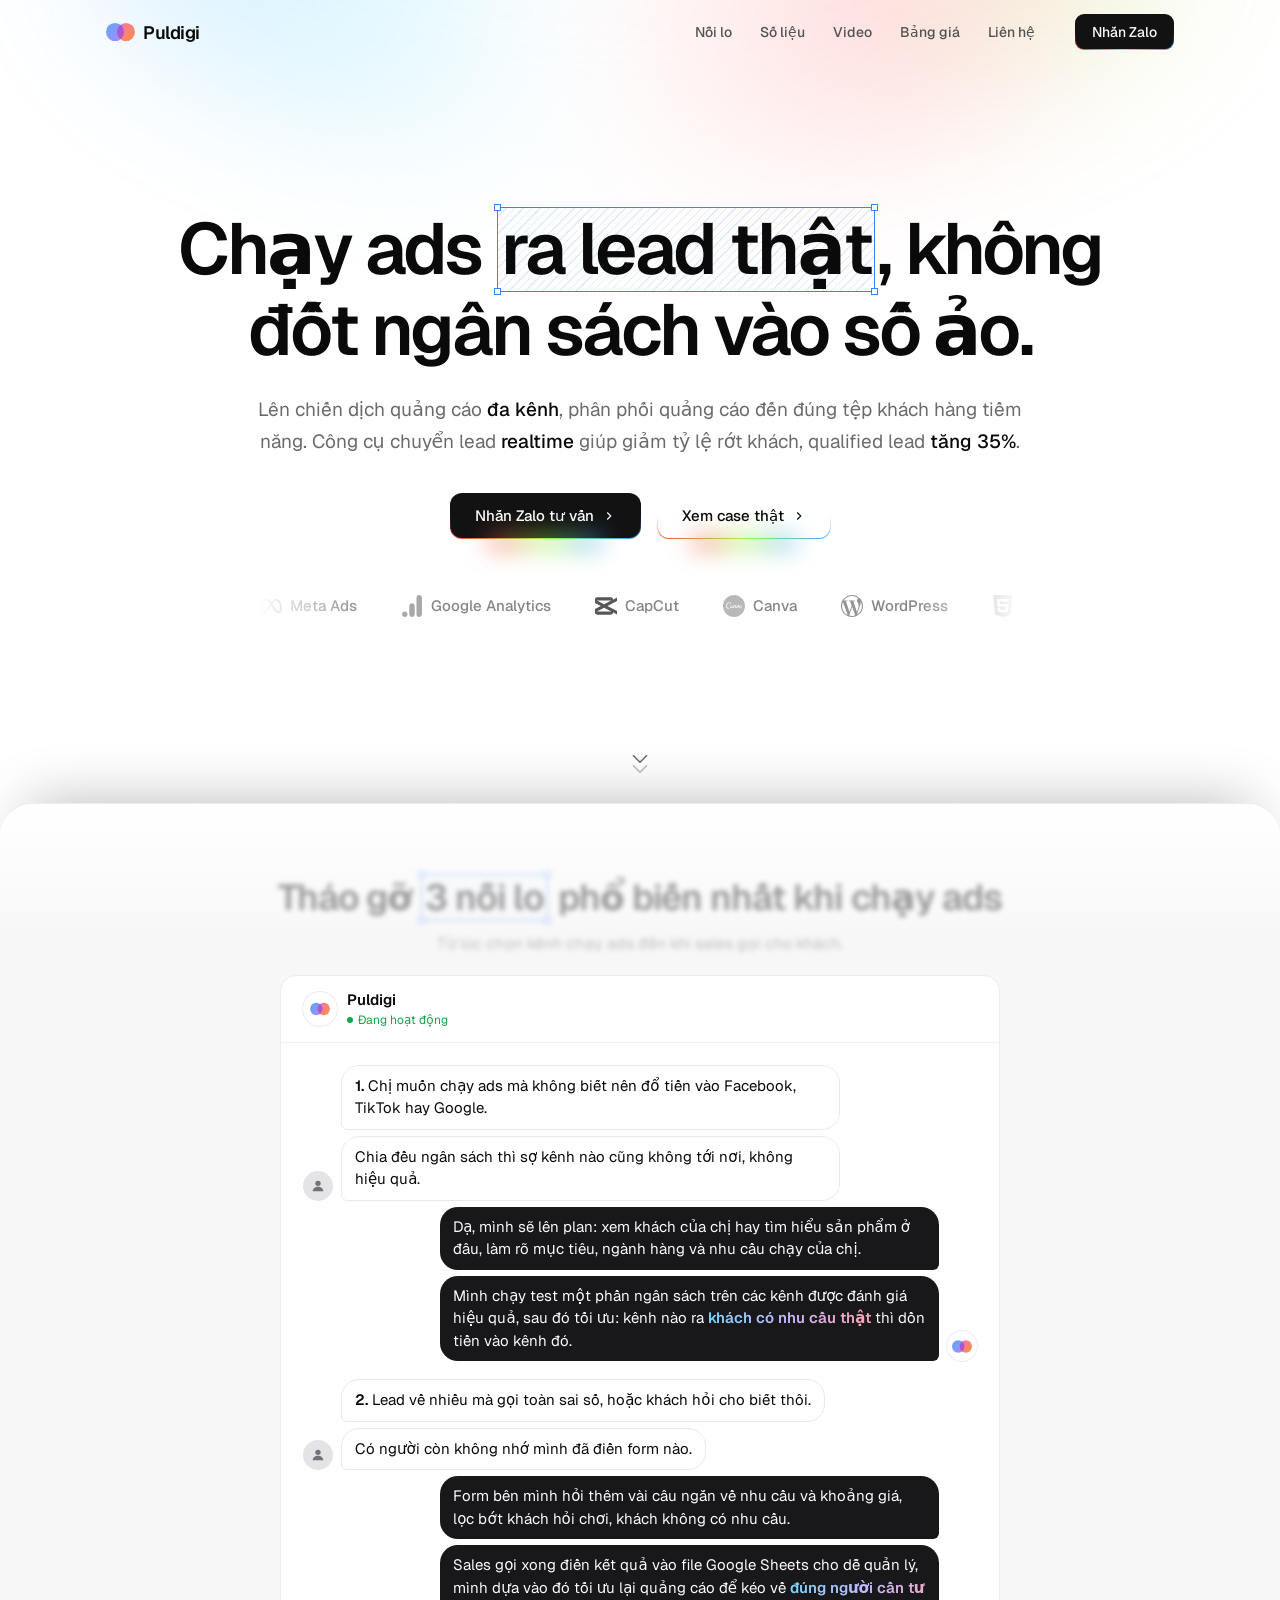
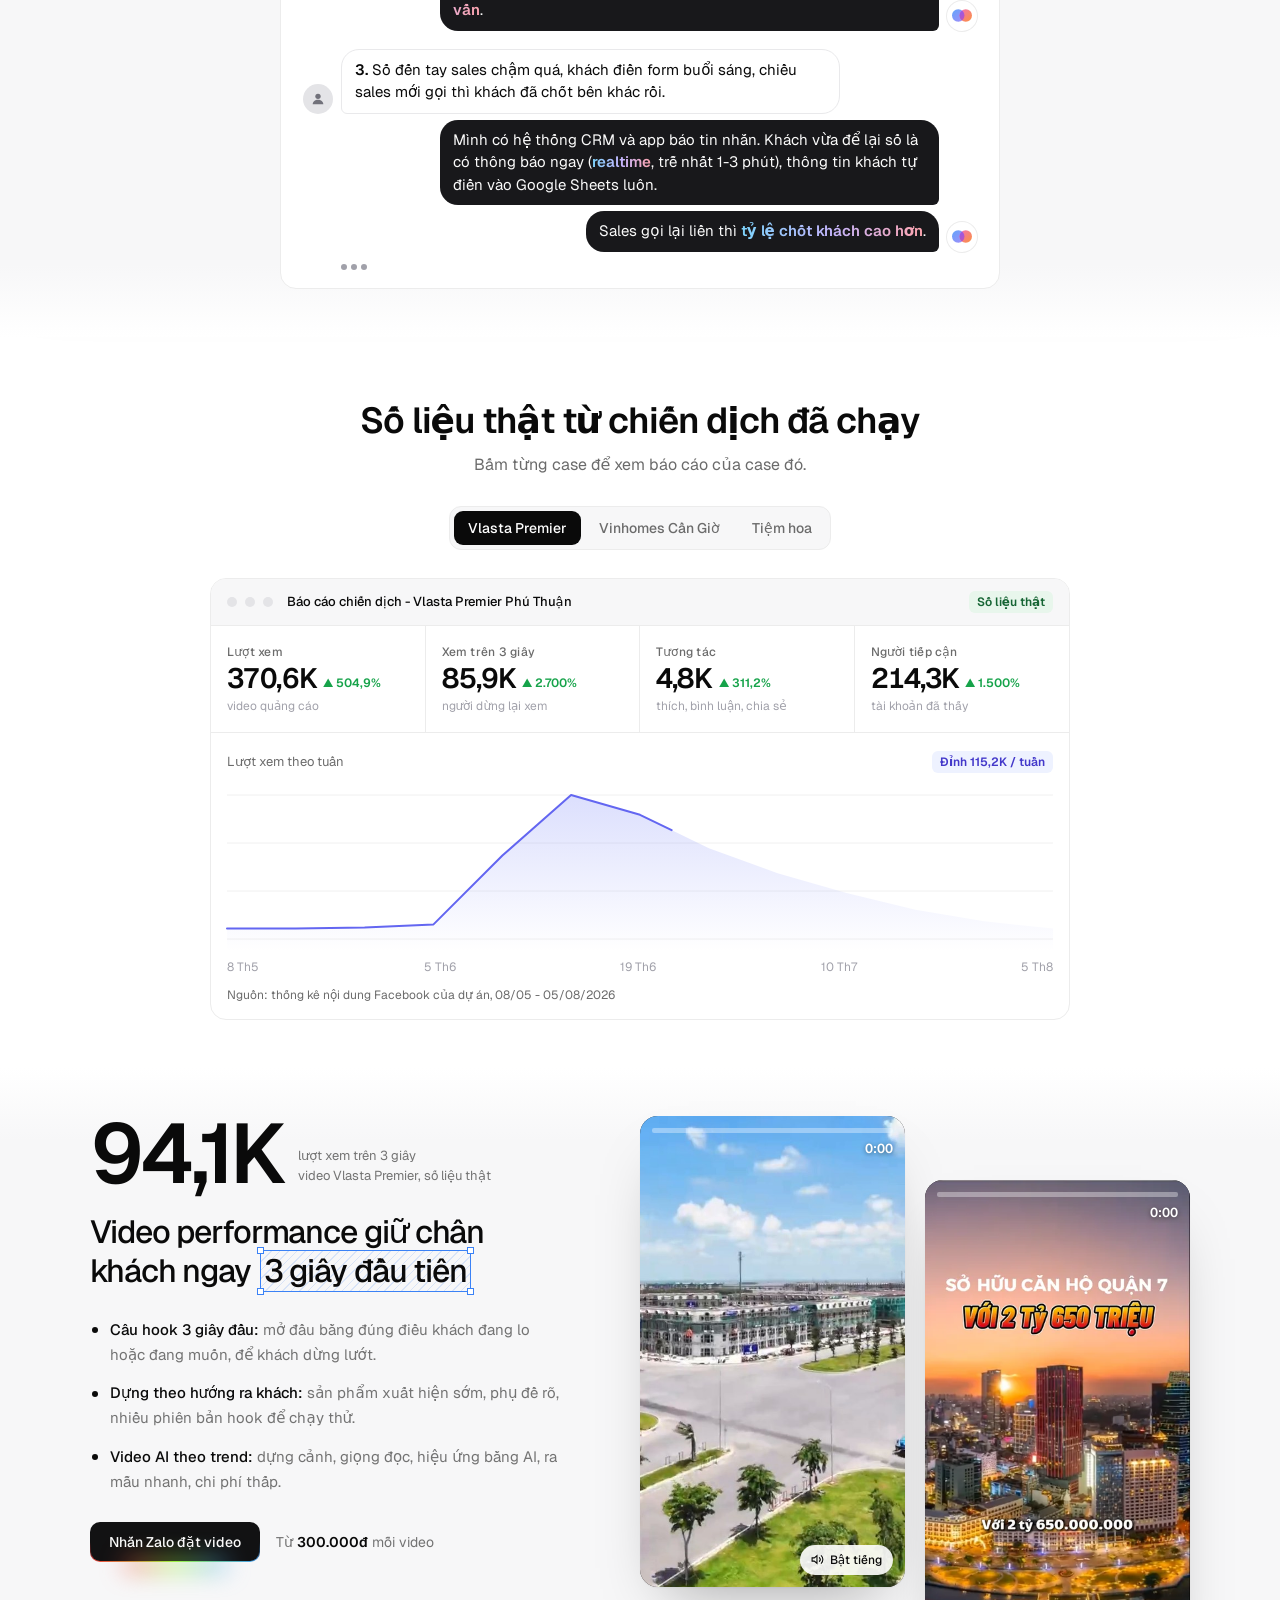
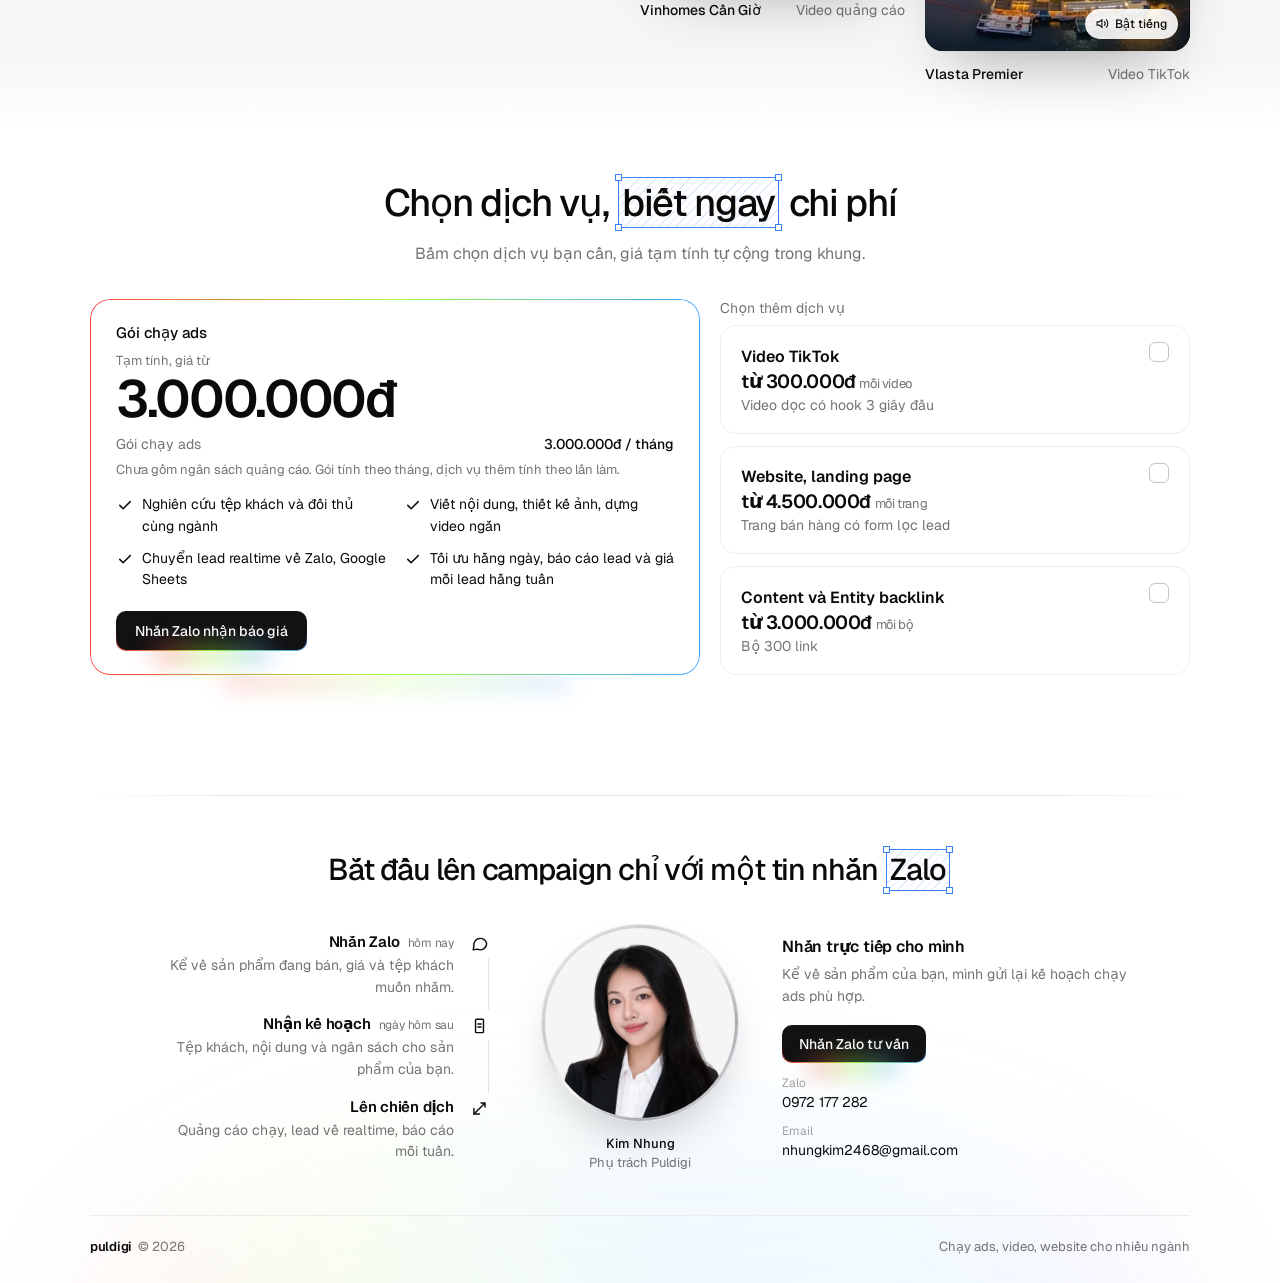
<file: index.html>
<!doctype html>
<html lang="vi">
<head>
<meta charset="utf-8">
<meta name="viewport" content="width=device-width, initial-scale=1">
<title>Puldigi - Chạy ads ra lead thật, không đốt ngân sách vào số ảo</title>
<meta name="description" content="Puldigi lên chiến dịch quảng cáo đa kênh, phân phối quảng cáo đến đúng tệp khách hàng tiềm năng, chuyển lead realtime. Video performance, báo cáo rõ ràng, gói chạy ads từ 3 triệu mỗi tháng.">
<meta property="og:type" content="website">
<meta property="og:title" content="Puldigi - Chạy ads ra lead thật, không đốt ngân sách vào số ảo">
<meta property="og:description" content="Chiến dịch quảng cáo đa kênh, chuyển lead realtime, video giữ chân khách ngay 3 giây đầu tiên.">
<meta property="og:image" content="https://puldigi.com/assets/og-image.jpg">
<meta property="og:url" content="https://puldigi.com">
<meta name="twitter:card" content="summary_large_image">
<link rel="icon" href="assets/favicon.ico?v=2" sizes="any">
<link rel="icon" type="image/png" sizes="32x32" href="assets/favicon-32.png?v=2">
<link rel="icon" type="image/svg+xml" href="assets/logo-icon-v2.svg?v=2">
<link rel="apple-touch-icon" href="assets/apple-touch-icon.png?v=2">
<link rel="preconnect" href="https://fonts.googleapis.com">
<link rel="preconnect" href="https://fonts.gstatic.com" crossorigin>
<link href="https://fonts.googleapis.com/css2?family=Geist:wght@300;400;500;600&display=swap" rel="stylesheet">
<style>
*{box-sizing:border-box;margin:0;padding:0}
html{scroll-behavior:smooth}
body{font-family:Geist,system-ui,sans-serif;background:#fff;color:#0a0a0a;-webkit-font-smoothing:antialiased}

/* ===== s-mo-dau ===== */
#s-mo-dau{
    --bg:#fff; --ink:#0a0a0a; --muted:#6b6b6b; --line:#e8e8e8;
    --c1:hsl(0 100% 63%); --c2:hsl(270 100% 63%); --c3:hsl(210 100% 63%); --c4:hsl(195 100% 63%); --c5:hsl(90 100% 63%);
  }
#s-mo-dau{font-family:Geist,system-ui,sans-serif;background:var(--bg);color:var(--ink);-webkit-font-smoothing:antialiased}
#s-mo-dau .hero{position:relative;overflow:hidden;padding:120px 16px 96px;text-align:center}
#s-mo-dau .aura{position:absolute;left:50%;top:-260px;width:1100px;max-width:120vw;height:420px;transform:translateX(-50%);
    border-radius:50%;filter:blur(70px);opacity:.18;pointer-events:none;
    background:linear-gradient(90deg,var(--c3),var(--c4),#fff 45%,var(--c1),var(--c5))}
#s-mo-dau .badge{position:relative;display:inline-flex;align-items:center;gap:10px;height:32px;padding:0 12px;border:1px solid var(--line);
    border-radius:999px;font-size:13px;font-weight:500;color:var(--ink);background:#fff;text-decoration:none}
#s-mo-dau .badge .dot{width:6px;height:6px;border-radius:50%;background:#22c55e;box-shadow:0 0 0 3px #22c55e22}
#s-mo-dau .badge .sep{width:1px;height:14px;background:var(--line)}
#s-mo-dau h1{position:relative;max-width:820px;margin:28px auto 0;font-size:clamp(34px,5vw,52px);font-weight:600;line-height:1.2;letter-spacing:-.035em}
#s-mo-dau .lead{position:relative;max-width:640px;margin:20px auto 0;font-size:17px;line-height:1.65;color:var(--muted)}
#s-mo-dau .lead b{color:var(--ink);font-weight:500}
#s-mo-dau .ctas{position:relative;display:flex;gap:14px;justify-content:center;flex-wrap:wrap;margin-top:32px}
#s-mo-dau .btn{position:relative;display:inline-flex;align-items:center;justify-content:center;gap:8px;height:40px;padding:0 20px;
    border-radius:10px;font:500 14px/1 Geist,sans-serif;text-decoration:none;cursor:pointer;border:1px solid transparent;
    background-size:200%;isolation:isolate}
#s-mo-dau .btn::before{content:"";position:absolute;bottom:-20%;left:50%;z-index:-1;width:60%;height:20%;transform:translateX(-50%);
    background:linear-gradient(90deg,var(--c1),var(--c5),var(--c3),var(--c4),var(--c2));background-size:200%;filter:blur(12px)}
#s-mo-dau .btn-dark{color:#fafafa;
    background-image:linear-gradient(#121213,#121213),linear-gradient(#121213 50%,rgba(18,18,19,.6) 80%,rgba(18,18,19,0)),
      linear-gradient(90deg,var(--c1),var(--c5),var(--c3),var(--c4),var(--c2));
    background-origin:border-box;background-clip:padding-box,border-box,border-box}
#s-mo-dau .btn-light{color:var(--ink);
    background-image:linear-gradient(#fff,#fff),linear-gradient(#fff 50%,rgba(255,255,255,.6) 80%,rgba(255,255,255,0)),
      linear-gradient(90deg,var(--c1),var(--c5),var(--c3),var(--c4),var(--c2));
    background-origin:border-box;background-clip:padding-box,border-box,border-box}
#s-mo-dau .btn svg{width:14px;height:14px}
#s-mo-dau .btn,#s-mo-dau .btn::before{animation:rainbow 2s linear infinite}
@keyframes rainbow{0%{background-position:0}100%{background-position:200%}}
#s-mo-dau .proof{position:relative;margin-top:36px;font-size:13px;color:var(--muted)}
#s-mo-dau .proof span{display:inline-block;margin:6px 8px 0;padding:4px 10px;border:1px dashed #c9c9c9;border-radius:8px;color:#9a9a9a}
#s-mo-dau .sel{position:relative;display:inline-block;padding:0 4px;margin:0 2px}
#s-mo-dau .sel::before{content:"";position:absolute;inset:-2px 0;border:1px solid #3b82f6;
    background:repeating-linear-gradient(-45deg,rgba(59,130,246,.16) 0 1px,transparent 1px 6px);
    transform-origin:left;transform:scaleX(0);transition:transform .7s cubic-bezier(.2,.7,.2,1)}
#s-mo-dau .sel>i{position:absolute;width:7px;height:7px;background:#fff;border:1px solid #3b82f6;opacity:0;transition:opacity .3s .6s}
#s-mo-dau .sel>i:nth-of-type(1){left:-3px;top:-5px}
#s-mo-dau .sel>i:nth-of-type(2){right:-3px;top:-5px}
#s-mo-dau .sel>i:nth-of-type(3){left:-3px;bottom:-5px}
#s-mo-dau .sel>i:nth-of-type(4){right:-3px;bottom:-5px}
#s-mo-dau .sel.on::before{transform:scaleX(1)}
#s-mo-dau .sel.on>i{opacity:1}
#s-mo-dau .sel>span{position:relative}

/* ===== s-noi-lo ===== */
#s-noi-lo{--ink:#0a0a0a;--muted:#6b6b6b;--line:#ececec;--soft:#f7f7f8;--ok:#16a34a;--bad:#e5484d;
    --rb:linear-gradient(90deg,hsl(0 100% 63%),hsl(90 100% 63%),hsl(210 100% 63%),hsl(195 100% 63%),hsl(270 100% 63%))}
#s-noi-lo{font-family:Geist,system-ui,sans-serif;background:#fff;color:var(--ink);-webkit-font-smoothing:antialiased}
#s-noi-lo .tag{display:inline-block;margin:0 auto;padding:4px 10px;border-radius:999px;background:#0a0a0a;color:#fff;font-size:12px;font-weight:500}
#s-noi-lo section{padding:88px 16px;border-top:1px solid var(--line)}
#s-noi-lo .wrap{max-width:1100px;margin:0 auto}
#s-noi-lo .head{text-align:center;max-width:680px;margin:0 auto 44px}
#s-noi-lo h2{margin-top:14px;font-size:clamp(26px,3.4vw,36px);font-weight:600;line-height:1.2;letter-spacing:-.03em}
#s-noi-lo .sub{margin-top:12px;color:var(--muted);font-size:16px;line-height:1.6}
#s-noi-lo .ph{display:inline-block;padding:0 6px;border:1px dashed #c9c9c9;border-radius:6px;color:#9a9a9a}
#s-noi-lo .chat{max-width:720px;margin:0 auto;padding:28px;border:1px solid var(--line);border-radius:16px;background:var(--soft)}
#s-noi-lo .chat-top{display:flex;align-items:center;gap:10px;padding-bottom:16px;margin-bottom:20px;border-bottom:1px solid var(--line);font-size:14px;font-weight:500}
#s-noi-lo .chat-top i{width:8px;height:8px;border-radius:50%;background:var(--ok)}
#s-noi-lo .chat-top span{color:var(--muted);font-weight:400}
#s-noi-lo .msg{display:flex;gap:10px;margin-bottom:14px;opacity:0;transform:translateY(10px);transition:.5s}
#s-noi-lo .msg.in{opacity:1;transform:none}
#s-noi-lo .msg .av{flex:none;width:30px;height:30px;border-radius:50%;display:grid;place-items:center;font-size:12px;font-weight:600}
#s-noi-lo .msg .b{max-width:76%;padding:11px 14px;border-radius:14px;font-size:15px;line-height:1.55}
#s-noi-lo .msg.kh .av{background:#e4e4e7;color:#52525b}
#s-noi-lo .msg.kh .b{background:#fff;border:1px solid var(--line);border-top-left-radius:4px}
#s-noi-lo .msg.kh .b b{display:block;margin-bottom:2px;font-weight:600}
#s-noi-lo .msg.pd{flex-direction:row-reverse}
#s-noi-lo .msg.pd .av{background:#0a0a0a;color:#fff}
#s-noi-lo .msg.pd .b{background:#0a0a0a;color:#fafafa;border-top-right-radius:4px}
#s-noi-lo .msg.pd .b b{font-weight:600;background:linear-gradient(90deg,#7dd3fc,#c4b5fd,#fda4af);-webkit-background-clip:text;background-clip:text;color:transparent}
#s-noi-lo .typing{display:flex;gap:4px;padding:6px 0 0 40px}
#s-noi-lo .typing i{width:6px;height:6px;border-radius:50%;background:#a1a1aa;animation:dot 1.2s infinite}
#s-noi-lo .typing i:nth-child(2){animation-delay:.15s}
#s-noi-lo .typing i:nth-child(3){animation-delay:.3s}
@keyframes dot{0%,60%,100%{opacity:.3}30%{opacity:1}}
#s-noi-lo .switch{position:relative;display:flex;width:max-content;margin:0 auto 28px;padding:4px;border:1px solid var(--line);border-radius:12px;background:var(--soft)}
#s-noi-lo .switch button{position:relative;z-index:1;height:36px;padding:0 16px;border:0;background:none;font:500 14px Geist,sans-serif;color:var(--muted);cursor:pointer;border-radius:9px;transition:color .3s}
#s-noi-lo .switch button.on{color:#fff}
#s-noi-lo .switch .pill{position:absolute;top:4px;bottom:4px;left:4px;border-radius:9px;background:#0a0a0a;transition:.35s cubic-bezier(.4,0,.2,1)}
#s-noi-lo .rows{max-width:820px;margin:0 auto;border:1px solid var(--line);border-radius:16px;overflow:hidden}
#s-noi-lo .row{display:grid;grid-template-columns:44px 1fr;gap:14px;align-items:start;padding:20px 24px;border-bottom:1px solid var(--line)}
#s-noi-lo .row:last-child{border-bottom:0}
#s-noi-lo .ic{width:32px;height:32px;border-radius:9px;display:grid;place-items:center;transition:.35s}
#s-noi-lo .ic svg{width:16px;height:16px}
#s-noi-lo .row h3{font-size:18px;font-weight:600;letter-spacing:-.01em;line-height:1.35}
#s-noi-lo .row p{margin-top:4px;color:var(--muted);font-size:15px;line-height:1.55}
#s-noi-lo .fade{transition:opacity .25s}
#s-noi-lo .rows.before .ic{background:#fdecec;color:var(--bad)}
#s-noi-lo .rows.after .ic{background:#e8f6ec;color:var(--ok)}
#s-noi-lo .split{display:grid;grid-template-columns:1fr 1.25fr;gap:56px;align-items:start}
#s-noi-lo .split .head{text-align:left;margin:0;position:sticky;top:40px}
#s-noi-lo .closer{margin-top:22px;padding:16px 18px;border-radius:12px;background:var(--soft);font-size:15px;line-height:1.6}
#s-noi-lo .acc{border-top:1px solid var(--line)}
#s-noi-lo .item{position:relative;border-bottom:1px solid var(--line);cursor:pointer}
#s-noi-lo .item::after{content:"";position:absolute;left:0;bottom:-1px;height:1px;width:0;background:var(--rb);transition:width .5s}
#s-noi-lo .item.open::after{width:100%}
#s-noi-lo .q{display:grid;grid-template-columns:48px 1fr 20px;gap:12px;align-items:center;padding:22px 0}
#s-noi-lo .num{font-size:14px;color:#a1a1aa;font-variant-numeric:tabular-nums}
#s-noi-lo .q h3{font-size:19px;font-weight:600;letter-spacing:-.01em;line-height:1.35}
#s-noi-lo .plus{width:20px;height:20px;transition:transform .3s;color:#a1a1aa}
#s-noi-lo .item.open .plus{transform:rotate(45deg);color:var(--ink)}
#s-noi-lo .a{display:grid;grid-template-rows:0fr;transition:grid-template-rows .35s}
#s-noi-lo .item.open .a{grid-template-rows:1fr}
#s-noi-lo .a>div{overflow:hidden;padding-left:60px}
#s-noi-lo .a p{color:var(--muted);font-size:15px;line-height:1.6}
#s-noi-lo .fix{display:flex;gap:10px;margin:12px 0 22px;padding:12px 14px;border-radius:10px;background:#f2faf4;color:#14532d;font-size:15px;line-height:1.55}
#s-noi-lo .fix svg{flex:none;width:16px;height:16px;margin-top:3px;color:var(--ok)}
@media (max-width:800px){#s-noi-lo .split{grid-template-columns:1fr;gap:28px}
#s-noi-lo .split .head{position:static}
#s-noi-lo .msg .b{max-width:88%}}

/* ===== s-bang-chung ===== */
#s-bang-chung{--ink:#0a0a0a;--muted:#6b6b6b;--line:#ececec;--soft:#f7f7f8;
    --rb:linear-gradient(90deg,hsl(0 100% 63%),hsl(90 100% 63%),hsl(210 100% 63%),hsl(195 100% 63%),hsl(270 100% 63%))}
#s-bang-chung{font-family:Geist,system-ui,sans-serif;background:#fff;color:var(--ink);-webkit-font-smoothing:antialiased}
#s-bang-chung img{display:block;width:100%;height:100%;object-fit:cover}
#s-bang-chung section{padding:88px 16px;border-top:1px solid var(--line)}
#s-bang-chung .wrap{max-width:1100px;margin:0 auto}
#s-bang-chung .head{text-align:center;max-width:680px;margin:0 auto 40px}
#s-bang-chung .tag{display:inline-block;padding:4px 10px;border-radius:999px;background:#0a0a0a;color:#fff;font-size:12px;font-weight:500}
#s-bang-chung h2{margin-top:14px;font-size:clamp(26px,3.4vw,36px);font-weight:600;line-height:1.2;letter-spacing:-.03em}
#s-bang-chung .sub{margin-top:10px;color:var(--muted);font-size:16px;line-height:1.6}
#s-bang-chung .ph{display:inline-flex;align-items:center;justify-content:center;border:1px dashed #c9c9c9;border-radius:8px;color:#9a9a9a;font-size:13px}
#s-bang-chung .lbl{font-size:12px;color:var(--muted);font-weight:500;letter-spacing:.02em}
#s-bang-chung .num{font-size:28px;font-weight:600;letter-spacing:-.03em;font-variant-numeric:tabular-nums}
#s-bang-chung .bento{display:grid;grid-template-columns:repeat(4,1fr);grid-auto-rows:190px;gap:14px}
#s-bang-chung .tile{position:relative;overflow:hidden;border:1px solid var(--line);border-radius:16px;background:var(--soft)}
#s-bang-chung .tile img{transition:transform .5s}
#s-bang-chung .tile:hover img{transform:scale(1.05)}
#s-bang-chung .tile .cap{position:absolute;left:12px;bottom:12px;padding:5px 10px;border-radius:8px;background:rgba(255,255,255,.92);font-size:13px;font-weight:500}
#s-bang-chung .big{grid-column:span 2;grid-row:span 2;display:grid;grid-template-columns:1fr 1.15fr;background:#fff}
#s-bang-chung .big .media{position:relative;overflow:hidden;background:#111}
#s-bang-chung .big .play{position:absolute;inset:0;margin:auto;width:52px;height:52px;border-radius:50%;background:rgba(255,255,255,.92);display:grid;place-items:center}
#s-bang-chung .big .play svg{width:18px;height:18px;margin-left:3px}
#s-bang-chung .big .info{padding:22px;display:flex;flex-direction:column;gap:14px}
#s-bang-chung .big h3{font-size:20px;font-weight:600;letter-spacing:-.01em;line-height:1.3}
#s-bang-chung .big .meta{font-size:13px;color:var(--muted);margin-top:-8px}
#s-bang-chung .stats{display:grid;grid-template-columns:1fr 1fr;gap:14px 10px}
#s-bang-chung .stats .num{font-size:24px}
#s-bang-chung .wide{grid-column:span 2}
#s-bang-chung .quote{padding:20px;display:flex;flex-direction:column;justify-content:space-between;background:#fff}
#s-bang-chung .quote .ph{height:100%;padding:12px;text-align:center}
#s-bang-chung .tabs{display:flex;gap:4px;width:max-content;margin:0 auto 28px;padding:4px;border:1px solid var(--line);border-radius:12px;background:var(--soft)}
#s-bang-chung .tabs button{height:34px;padding:0 14px;border:0;border-radius:9px;background:none;font:500 14px Geist,sans-serif;color:var(--muted);cursor:pointer}
#s-bang-chung .tabs button.on{background:#0a0a0a;color:#fff}
#s-bang-chung .report{max-width:860px;margin:0 auto}
#s-bang-chung .dash{border:1px solid var(--line);border-radius:16px;overflow:hidden}
#s-bang-chung .dash-top{display:flex;align-items:center;gap:8px;padding:12px 16px;border-bottom:1px solid var(--line);background:var(--soft);font-size:13px;color:var(--muted)}
#s-bang-chung .dash-top i{width:10px;height:10px;border-radius:50%;background:#e4e4e7}
#s-bang-chung .dash-top b{margin-left:6px;color:var(--ink);font-weight:500}
#s-bang-chung .kpis{display:grid;grid-template-columns:repeat(3,1fr);border-bottom:1px solid var(--line)}
#s-bang-chung .kpis>div{padding:18px 16px;border-right:1px solid var(--line)}
#s-bang-chung .kpis>div:last-child{border-right:0}
#s-bang-chung .kpis.k4{grid-template-columns:repeat(4,1fr)}
#s-bang-chung .kpis .sm{font-size:12px;color:#a1a1aa;margin-top:2px}
@keyframes grow{from{transform:scaleY(0)}}
#s-bang-chung .lc{padding:18px 16px 0}
#s-bang-chung .lc-head{display:flex;justify-content:space-between;align-items:center;font-size:13px;color:var(--muted);margin-bottom:8px}
#s-bang-chung .lc-head .peak{padding:3px 8px;border-radius:6px;background:#eef2ff;color:#4338ca;font-weight:600;font-size:12px}
#s-bang-chung #lcsvg{display:block;width:100%;height:170px;overflow:visible}
#s-bang-chung #lcline{stroke-dasharray:1;stroke-dashoffset:1}
#s-bang-chung #lcline.go{animation:draw 1.6s cubic-bezier(.4,0,.2,1) forwards}
#s-bang-chung #lcarea{opacity:0;transition:opacity .8s .6s}
#s-bang-chung #lcarea.go{opacity:1}
@keyframes draw{to{stroke-dashoffset:0}}
#s-bang-chung .lc-x{display:flex;justify-content:space-between;padding:8px 0 0;font-size:12px;color:#a1a1aa}
#s-bang-chung .up{display:inline-block;margin-left:6px;font-size:12px;font-weight:600;color:#16a34a;vertical-align:middle}
#s-bang-chung .dash-foot{display:flex;justify-content:space-between;padding:12px 16px 16px;font-size:12px;color:var(--muted)}
#s-bang-chung .empty{display:none;max-width:860px;margin:0 auto;height:380px}
#s-bang-chung .empty .ph{width:100%;height:100%;font-size:15px}
#s-bang-chung .strip{display:grid;grid-template-columns:repeat(4,1fr);max-width:960px;margin:0 auto 40px;border:1px solid var(--line);border-radius:16px}
#s-bang-chung .strip>div{padding:22px;text-align:center;border-right:1px solid var(--line)}
#s-bang-chung .strip>div:last-child{border-right:0}
#s-bang-chung .strip .num{font-size:34px}
#s-bang-chung .mq{overflow:hidden;-webkit-mask:linear-gradient(90deg,transparent,#000 8%,#000 92%,transparent);mask:linear-gradient(90deg,transparent,#000 8%,#000 92%,transparent)}
#s-bang-chung .mq + .mq{margin-top:14px}
#s-bang-chung .track{display:flex;width:max-content;animation:run 50s linear infinite}
#s-bang-chung .mq.rev .track{animation-direction:reverse}
#s-bang-chung .mq:hover .track{animation-play-state:paused}
#s-bang-chung .card{flex:none;width:220px;height:150px;margin-right:14px;border-radius:14px;overflow:hidden;border:1px solid var(--line);position:relative}
#s-bang-chung .card .cap{position:absolute;left:10px;bottom:10px;padding:4px 9px;border-radius:7px;background:rgba(255,255,255,.92);font-size:12px;font-weight:500}
@keyframes run{to{transform:translateX(-50%)}}
@media (max-width:820px){#s-bang-chung .tabs{max-width:100%}
#s-bang-chung .tabs button{padding:0 10px;font-size:13px}
#s-bang-chung .dash-top i{display:none}
#s-bang-chung .bento{grid-template-columns:1fr 1fr;grid-auto-rows:150px}
#s-bang-chung .big{grid-column:span 2;grid-row:span 3;grid-template-columns:1fr}
#s-bang-chung .strip{grid-template-columns:1fr 1fr}
#s-bang-chung .strip>div:nth-child(2){border-right:0}
#s-bang-chung .strip>div:nth-child(-n+2){border-bottom:1px solid var(--line)}
#s-bang-chung .kpis.k4{grid-template-columns:1fr 1fr}
#s-bang-chung .kpis>div:nth-child(2n){border-right:0}
#s-bang-chung .kpis>div:nth-child(-n+2){border-bottom:1px solid var(--line)}}

/* ===== s-video ===== */
#s-video{--ink:#0a0a0a;--muted:#737373;--faint:#a3a3a3;--line:#ededed;--mat:#f5f5f4}
#s-video{font-family:Geist,system-ui,sans-serif;background:#fff;color:var(--ink);-webkit-font-smoothing:antialiased}
#s-video img,#s-video video{display:block;width:100%;height:100%;object-fit:cover}
#s-video section{padding:72px 16px}
#s-video section + section{border-top:1px solid var(--line)}
#s-video .wrap{max-width:1100px;margin:0 auto}
#s-video .eyebrow{font-size:12px;letter-spacing:.14em;text-transform:uppercase;color:var(--faint)}
#s-video h2{margin-top:0;font-size:clamp(28px,3.4vw,38px);font-weight:500;line-height:1.2;letter-spacing:-.035em}
#s-video .lead{margin-top:16px;color:var(--muted);font-size:16px;line-height:1.7}
#s-video .cap{display:flex;justify-content:space-between;gap:12px;margin-top:14px;font-size:14px}
#s-video .cap b{font-weight:500}
#s-video .cap span{color:var(--muted)}
#s-video .vgrid{display:grid;grid-template-columns:1fr 1.15fr;gap:72px;align-items:start}
#s-video .vtext{position:sticky;top:48px}
#s-video .dots{list-style:none;margin-top:28px;display:flex;flex-direction:column;gap:14px}
#s-video .dots li{position:relative;padding-left:20px;font-size:15px;line-height:1.65;color:#737373}
#s-video .dots li::before{content:"";position:absolute;left:2px;top:.62em;width:6px;height:6px;border-radius:50%;background:#0a0a0a}
#s-video .dots b{color:#0a0a0a;font-weight:500}
#s-video .points{margin-top:32px;border-top:1px solid var(--line)}
#s-video .pt{padding:18px 0;border-bottom:1px solid var(--line)}
#s-video .pt h3{font-size:17px;font-weight:600;letter-spacing:-.01em}
#s-video .pt p{margin-top:4px;color:var(--muted);font-size:15px;line-height:1.6}
#s-video .proof{display:flex;align-items:center;gap:14px;margin-top:28px;padding:16px 18px;border:1px solid var(--line);border-radius:14px}
#s-video .proof .big{font-size:28px;font-weight:600;letter-spacing:-.03em}
#s-video .proof .sm{font-size:13px;color:var(--muted);line-height:1.5}
#s-video .vfoot{display:flex;align-items:center;gap:16px;margin-top:28px;flex-wrap:wrap}
#s-video .price{font-size:14px;color:var(--muted)}
#s-video .price b{color:var(--ink);font-weight:600}
#s-video .btn{position:relative;display:inline-flex;align-items:center;gap:8px;height:40px;padding:0 18px;border-radius:10px;font:500 14px Geist,sans-serif;text-decoration:none;color:#fafafa;
    border:1px solid transparent;isolation:isolate;background-size:200%;
    background-image:linear-gradient(#121213,#121213),linear-gradient(#121213 50%,rgba(18,18,19,.6) 80%,rgba(18,18,19,0)),linear-gradient(90deg,hsl(0 100% 63%),hsl(90 100% 63%),hsl(210 100% 63%),hsl(195 100% 63%),hsl(270 100% 63%));
    background-origin:border-box;background-clip:padding-box,border-box,border-box;animation:rainbow 2s linear infinite}
#s-video .btn::before{content:"";position:absolute;bottom:-20%;left:50%;z-index:-1;width:60%;height:20%;transform:translateX(-50%);filter:blur(12px);background-size:200%;
    background-image:linear-gradient(90deg,hsl(0 100% 63%),hsl(90 100% 63%),hsl(210 100% 63%),hsl(195 100% 63%),hsl(270 100% 63%));animation:rainbow 2s linear infinite}
@keyframes rainbow{0%{background-position:0}100%{background-position:200%}}
#s-video .vids{display:grid;grid-template-columns:1fr 1fr;gap:20px}
#s-video .vids figure:nth-child(2){margin-top:64px}
#s-video .vframe{position:relative;aspect-ratio:9/16;border-radius:18px;overflow:hidden;background:#111;cursor:pointer;
    box-shadow:0 1px 2px rgba(0,0,0,.05),0 30px 60px -28px rgba(0,0,0,.35)}
#s-video .vframe video{transition:transform 1.2s cubic-bezier(.2,.7,.2,1)}
#s-video .vframe:hover video{transform:scale(1.03)}
#s-video .sound{position:absolute;right:12px;bottom:12px;display:flex;align-items:center;gap:6px;height:30px;padding:0 11px;border-radius:999px;
    background:rgba(255,255,255,.9);font-size:12px;font-weight:500;color:var(--ink)}
#s-video .sound svg{width:13px;height:13px}
#s-video .vslot{aspect-ratio:9/16;border-radius:18px;border:1px dashed #d4d4d4;display:grid;place-items:center;text-align:center;padding:20px;color:var(--faint);font-size:13px;line-height:1.6}
#s-video .ihead{display:flex;justify-content:space-between;align-items:flex-end;gap:40px;margin-bottom:56px}
#s-video .ihead .lead{max-width:440px;margin-top:0}
#s-video .tags{display:flex;gap:8px;flex-wrap:wrap;margin-top:18px}
#s-video .tags span{height:30px;display:inline-flex;align-items:center;padding:0 12px;border:1px solid var(--line);border-radius:999px;font-size:13px;color:#525252}
#s-video .gal{display:grid;grid-template-columns:repeat(4,1fr);gap:28px}
#s-video .frame{background:var(--mat);padding:22px;border-radius:4px;aspect-ratio:4/5}
#s-video .frame .in{width:100%;height:100%;overflow:hidden;box-shadow:0 12px 30px -14px rgba(0,0,0,.25)}
#s-video .frame img{transition:transform 1.2s cubic-bezier(.2,.7,.2,1)}
#s-video .art:hover .frame img{transform:scale(1.05)}
#s-video .gal .art:nth-child(even){margin-top:48px}
#s-video .lb{position:fixed;inset:0;z-index:99;display:grid;place-items:center;background:rgba(10,10,10,.82);opacity:0;pointer-events:none;transition:opacity .3s}
#s-video .lb.open{opacity:1;pointer-events:auto}
#s-video .lb .box{width:min(380px,86vw);aspect-ratio:9/16;border-radius:16px;overflow:hidden;background:#000}
#s-video .lb .x{position:absolute;top:20px;right:20px;width:40px;height:40px;border-radius:50%;border:0;background:#fff;cursor:pointer;font-size:20px}
@media (max-width:860px){#s-video section{padding:56px 16px}
#s-video .vgrid{grid-template-columns:1fr;gap:40px}
#s-video .vtext{position:static}
#s-video .vids{gap:12px}
#s-video .vids figure:nth-child(2){margin-top:32px}
#s-video .ihead{flex-direction:column;align-items:flex-start;gap:16px;margin-bottom:36px}
#s-video .gal{grid-template-columns:1fr 1fr;gap:16px}
#s-video .gal .art:nth-child(even){margin-top:28px}
#s-video .frame{padding:12px}
#s-video .cap{font-size:13px;flex-direction:column;gap:2px}}
#s-video .sel{position:relative;display:inline-block;padding:0 4px;margin:0 2px}
#s-video .sel::before{content:"";position:absolute;inset:-2px 0;border:1px solid #3b82f6;
    background:repeating-linear-gradient(-45deg,rgba(59,130,246,.16) 0 1px,transparent 1px 6px);
    transform-origin:left;transform:scaleX(0);transition:transform .7s cubic-bezier(.2,.7,.2,1)}
#s-video .sel>i{position:absolute;width:7px;height:7px;background:#fff;border:1px solid #3b82f6;opacity:0;transition:opacity .3s .6s}
#s-video .sel>i:nth-of-type(1){left:-3px;top:-5px}
#s-video .sel>i:nth-of-type(2){right:-3px;top:-5px}
#s-video .sel>i:nth-of-type(3){left:-3px;bottom:-5px}
#s-video .sel>i:nth-of-type(4){right:-3px;bottom:-5px}
#s-video .sel.on::before{transform:scaleX(1)}
#s-video .sel.on>i{opacity:1}
#s-video .sel>span{position:relative}
#s-video .stag{display:inline-block;margin-bottom:26px;padding:4px 10px;border-radius:999px;background:#0a0a0a;color:#fff;font-size:12px;font-weight:500}
#s-video .rb{background:linear-gradient(90deg,hsl(0 100% 63%),hsl(90 100% 63%),hsl(210 100% 63%),hsl(195 100% 63%),hsl(270 100% 63%))}
#s-video .hk{display:grid;grid-template-columns:1fr 1fr;gap:20px}
#s-video .hk figure:nth-child(2){margin-top:64px}
#s-video .hk .vframe{position:relative}
#s-video .tl{position:absolute;left:12px;right:12px;top:12px;height:5px;border-radius:2px;background:rgba(255,255,255,.35);overflow:hidden}
#s-video .tl .zone{position:absolute;left:0;top:0;bottom:0;opacity:.95}
#s-video .tl .play{position:absolute;left:0;top:0;bottom:0;width:0;background:#fff}
#s-video .hookchip{position:absolute;left:12px;top:26px;display:flex;align-items:center;gap:6px;height:26px;padding:0 10px;border-radius:999px;background:rgba(10,10,10,.72);color:#fff;font-size:12px;font-weight:500;opacity:0;transform:translateY(-4px);transition:.3s}
#s-video .hookchip.on{opacity:1;transform:none}
#s-video .hookchip i{width:6px;height:6px;border-radius:50%;background:#4ade80;animation:blink 1s infinite}
@keyframes blink{50%{opacity:.3}}
#s-video .clock{position:absolute;right:12px;top:24px;font:600 13px Geist,sans-serif;color:#fff;font-variant-numeric:tabular-nums;text-shadow:0 1px 4px rgba(0,0,0,.5)}
#s-video .fan{position:relative;height:600px}
#s-video .fan figure{position:absolute;top:30px;width:270px;transition:transform .7s cubic-bezier(.2,.7,.2,1)}
#s-video .fan figure:nth-child(1){left:50%;transform:translateX(-88%) rotate(-7deg)}
#s-video .fan figure:nth-child(2){left:50%;transform:translateX(-12%) rotate(6deg) translateY(30px)}
#s-video .fan:hover figure:nth-child(1){transform:translateX(-104%) rotate(-2deg)}
#s-video .fan:hover figure:nth-child(2){transform:translateX(4%) rotate(2deg) translateY(10px)}
#s-video .fan .ghost{position:absolute;top:60px;left:50%;width:240px;aspect-ratio:9/16;transform:translateX(-50%) rotate(-1deg);border-radius:18px;border:1px dashed #d4d4d4;display:grid;place-items:center;color:#a3a3a3;font-size:13px;text-align:center;padding:20px;z-index:0}
#s-video .fan figure{z-index:1}
#s-video .fname{position:absolute;left:12px;top:12px;height:26px;display:flex;align-items:center;padding:0 10px;border-radius:999px;background:rgba(255,255,255,.9);font-size:12px;font-weight:500;color:#0a0a0a}
#s-video .feedwrap{display:flex;justify-content:center;gap:22px;align-items:center}
#s-video .feed{position:relative;width:320px;aspect-ratio:9/16;border-radius:22px;overflow:hidden;background:#111;box-shadow:0 1px 2px rgba(0,0,0,.05),0 30px 60px -28px rgba(0,0,0,.35)}
#s-video .track{position:absolute;inset:0;transition:transform .8s cubic-bezier(.7,0,.2,1)}
#s-video .slide{position:absolute;left:0;width:100%;height:100%}
#s-video .slide:nth-child(2){top:100%}
#s-video .ov{position:absolute;left:14px;right:60px;bottom:16px;color:#fff;text-shadow:0 1px 6px rgba(0,0,0,.5)}
#s-video .ov b{display:block;font-size:15px;font-weight:600}
#s-video .ov span{font-size:13px;opacity:.9}
#s-video .side{position:absolute;right:12px;bottom:20px;display:flex;flex-direction:column;gap:16px;align-items:center;color:#fff;font-size:11px;text-shadow:0 1px 4px rgba(0,0,0,.5)}
#s-video .side div{display:flex;flex-direction:column;align-items:center;gap:3px}
#s-video .side svg{width:24px;height:24px;filter:drop-shadow(0 1px 3px rgba(0,0,0,.4))}
#s-video .pips{display:flex;flex-direction:column;gap:8px}
#s-video .pips i{width:6px;height:22px;border-radius:3px;background:#e5e5e5;transition:.4s}
#s-video .pips i.on{background:#0a0a0a}
#s-video .swipe{position:absolute;left:50%;top:16px;transform:translateX(-50%);height:26px;padding:0 10px;border-radius:999px;background:rgba(10,10,10,.55);color:#fff;font-size:12px;display:flex;align-items:center;gap:6px}
@media (max-width:860px){#s-video .fan{height:470px}
#s-video .fan figure{width:200px}
#s-video .feed{width:260px}}
#s-video .stag{display:inline-block;margin-bottom:26px;padding:4px 10px;border-radius:999px;background:#0a0a0a;color:#fff;font-size:12px;font-weight:500}
#s-video .stat{display:flex;align-items:center;gap:14px;margin-top:28px}
#s-video .stat .big{font-size:30px;font-weight:600;letter-spacing:-.03em}
#s-video .stat .sm{font-size:13px;color:#737373;line-height:1.5}
#s-video .hooks{margin-top:22px;display:flex;flex-direction:column;gap:18px}
#s-video .hooks blockquote{position:relative;padding-left:18px;font-size:clamp(18px,1.8vw,21px);font-weight:500;line-height:1.4;letter-spacing:-.015em}
#s-video .hooks blockquote::before{content:"";position:absolute;left:0;top:4px;bottom:4px;width:3px;border-radius:2px;background:linear-gradient(180deg,hsl(0 100% 63%),hsl(90 100% 63%),hsl(210 100% 63%),hsl(270 100% 63%))}
#s-video .hooks cite{display:block;margin-top:4px;font-style:normal;font-size:13px;font-weight:400;color:#a3a3a3}
#s-video .also{margin-top:22px;font-size:14px;color:#737373}
#s-video .hero-num{display:flex;align-items:flex-end;gap:16px;margin-bottom:22px}
#s-video .hero-num .n{font-size:clamp(56px,7vw,84px);font-weight:600;letter-spacing:-.05em;line-height:.9}
#s-video .hero-num .c{font-size:13px;color:#737373;line-height:1.5;padding-bottom:6px}
#s-video .h2s{font-size:clamp(24px,2.8vw,32px)}

/* ===== s-bang-gia ===== */
#s-bang-gia{--ink:#0a0a0a;--muted:#737373;--faint:#a3a3a3;--line:#ededed;
    --rb:linear-gradient(90deg,hsl(0 100% 63%),hsl(90 100% 63%),hsl(210 100% 63%),hsl(195 100% 63%),hsl(270 100% 63%))}
#s-bang-gia{font-family:Geist,system-ui,sans-serif;background:#fff;color:var(--ink);-webkit-font-smoothing:antialiased}
#s-bang-gia section{padding:72px 16px;border-top:1px solid var(--line)}
#s-bang-gia .wrap{max-width:1100px;margin:0 auto}
#s-bang-gia .stag{display:inline-block;margin-bottom:26px;padding:4px 10px;border-radius:999px;background:#0a0a0a;color:#fff;font-size:12px;font-weight:500}
#s-bang-gia h2{font-size:clamp(28px,3.4vw,38px);font-weight:500;line-height:1.25;letter-spacing:-.035em}
#s-bang-gia .lead{margin-top:14px;color:var(--muted);font-size:16px;line-height:1.7;max-width:520px}
#s-bang-gia .ph{display:inline-flex;align-items:center;height:22px;padding:0 8px;border:1px dashed #d4d4d4;border-radius:6px;font-size:12px;color:var(--faint);vertical-align:middle;margin-left:6px}
#s-bang-gia .sel{position:relative;display:inline-block;padding:0 4px;margin:0 2px}
#s-bang-gia .sel::before{content:"";position:absolute;inset:-2px 0;border:1px solid #3b82f6;background:repeating-linear-gradient(-45deg,rgba(59,130,246,.16) 0 1px,transparent 1px 6px);transform-origin:left;transform:scaleX(0);transition:transform .7s cubic-bezier(.2,.7,.2,1)}
#s-bang-gia .sel>i{position:absolute;width:7px;height:7px;background:#fff;border:1px solid #3b82f6;opacity:0;transition:opacity .3s .6s}
#s-bang-gia .sel>i:nth-of-type(1){left:-3px;top:-5px}
#s-bang-gia .sel>i:nth-of-type(2){right:-3px;top:-5px}
#s-bang-gia .sel>i:nth-of-type(3){left:-3px;bottom:-5px}
#s-bang-gia .sel>i:nth-of-type(4){right:-3px;bottom:-5px}
#s-bang-gia .sel.on::before{transform:scaleX(1)}
#s-bang-gia .sel.on>i{opacity:1}
#s-bang-gia .sel>span{position:relative}
#s-bang-gia .btn{position:relative;display:inline-flex;align-items:center;gap:8px;height:40px;padding:0 18px;border-radius:10px;font:500 14px Geist,sans-serif;text-decoration:none;color:#fafafa;border:1px solid transparent;isolation:isolate;background-size:200%;
    background-image:linear-gradient(#121213,#121213),linear-gradient(#121213 50%,rgba(18,18,19,.6) 80%,rgba(18,18,19,0)),var(--rb);background-origin:border-box;background-clip:padding-box,border-box,border-box;animation:rainbow 2s linear infinite}
#s-bang-gia .btn::before{content:"";position:absolute;bottom:-20%;left:50%;z-index:-1;width:60%;height:20%;transform:translateX(-50%);filter:blur(12px);background:var(--rb);background-size:200%;animation:rainbow 2s linear infinite}
@keyframes rainbow{0%{background-position:0}100%{background-position:200%}}
#s-bang-gia .check{flex:none;width:18px;height:18px;margin-top:2px;color:var(--ink)}
#s-bang-gia .a-grid{display:grid;grid-template-columns:1fr 1fr;gap:64px;margin-top:48px;align-items:start}
#s-bang-gia .pname{font-size:15px;font-weight:500}
#s-bang-gia .price{display:flex;align-items:baseline;gap:8px;margin-top:10px}
#s-bang-gia .price .from{font-size:15px;color:var(--muted)}
#s-bang-gia .price .n{font-size:clamp(44px,5.4vw,64px);font-weight:600;letter-spacing:-.045em;line-height:1}
#s-bang-gia .price .u{font-size:16px;color:var(--muted)}
#s-bang-gia .note{margin-top:10px;font-size:14px;color:var(--muted)}
#s-bang-gia .a-cta{margin-top:28px}
#s-bang-gia .inc{list-style:none;display:flex;flex-direction:column;gap:14px}
#s-bang-gia .inc li{display:flex;gap:12px;font-size:16px;line-height:1.55}
#s-bang-gia .inc li span{color:var(--muted)}
#s-bang-gia .send{margin-top:20px;padding-top:18px;border-top:1px solid var(--line);font-size:14px;color:var(--muted);line-height:1.6}
#s-bang-gia .send b{color:var(--ink);font-weight:500}
#s-bang-gia .menu-h{margin-top:64px;font-size:20px;font-weight:600;letter-spacing:-.01em}
#s-bang-gia .menu{margin-top:14px}
#s-bang-gia .mrow{display:flex;align-items:baseline;gap:14px;padding:18px 0;border-bottom:1px solid var(--line)}
#s-bang-gia .mrow .t{font-size:17px;font-weight:500}
#s-bang-gia .mrow .d{font-size:14px;color:var(--muted)}
#s-bang-gia .mrow .dots{flex:1;border-bottom:1px dotted #d4d4d4;transform:translateY(-4px)}
#s-bang-gia .mrow .p{font-size:17px;font-weight:600;white-space:nowrap}
#s-bang-gia .mrow .p small{font-size:13px;font-weight:400;color:var(--muted)}
#s-bang-gia .b-head{text-align:center;max-width:640px;margin:0 auto}
#s-bang-gia .b-head .lead{margin:14px auto 0}
#s-bang-gia .b-grid{display:grid;grid-template-columns:1.3fr 1fr;gap:20px;margin-top:48px}
#s-bang-gia .rbcard{position:relative;padding:32px;border-radius:20px;background:#fff;isolation:isolate}
#s-bang-gia .rbcard::before{content:"";position:absolute;inset:0;border-radius:20px;padding:1px;background:var(--rb);background-size:200%;animation:rainbow 3s linear infinite;
    -webkit-mask:linear-gradient(#000 0 0) content-box,linear-gradient(#000 0 0);-webkit-mask-composite:xor;mask-composite:exclude;z-index:-1}
#s-bang-gia .rbcard::after{content:"";position:absolute;left:10%;right:10%;bottom:-14px;height:30px;background:var(--rb);background-size:200%;filter:blur(28px);opacity:.35;z-index:-2;animation:rainbow 3s linear infinite}
#s-bang-gia .rbcard .inc{margin-top:24px}
#s-bang-gia .addons{display:flex;flex-direction:column;gap:20px}
#s-bang-gia .addon{padding:22px 24px;border:1px solid var(--line);border-radius:16px}
#s-bang-gia .addon .t{font-size:16px;font-weight:600}
#s-bang-gia .addon .p{margin-top:6px;font-size:22px;font-weight:600;letter-spacing:-.02em}
#s-bang-gia .addon .p small{font-size:13px;font-weight:400;color:var(--muted)}
#s-bang-gia .addon .d{margin-top:4px;font-size:14px;color:var(--muted)}
#s-bang-gia .c-grid{display:grid;grid-template-columns:.9fr 1.1fr;gap:64px;margin-top:8px;align-items:start}
#s-bang-gia .picker{border-top:1px solid var(--line)}
#s-bang-gia .opt{display:flex;align-items:center;gap:16px;padding:20px 0;border-bottom:1px solid var(--line);cursor:pointer}
#s-bang-gia .opt input{appearance:none;width:20px;height:20px;border:1.5px solid #c4c4c4;border-radius:6px;display:grid;place-items:center;flex:none;transition:.2s;margin:0}
#s-bang-gia .opt input:checked{background:#0a0a0a;border-color:#0a0a0a}
#s-bang-gia .opt input:checked::after{content:"";width:9px;height:5px;border:2px solid #fff;border-top:0;border-right:0;transform:rotate(-45deg) translate(1px,-1px)}
#s-bang-gia .opt .t{font-size:17px;font-weight:500}
#s-bang-gia .opt .d{font-size:14px;color:var(--muted);margin-top:2px}
#s-bang-gia .opt .p{margin-left:auto;font-size:16px;font-weight:600;white-space:nowrap}
#s-bang-gia .opt.fixed input{opacity:.5}
#s-bang-gia .sum{position:sticky;top:40px}
#s-bang-gia .sum .lbl{font-size:14px;color:var(--muted)}
#s-bang-gia .sum .total{margin-top:8px;font-size:clamp(40px,5vw,56px);font-weight:600;letter-spacing:-.045em;line-height:1}
#s-bang-gia .sum .total small{font-size:16px;font-weight:400;color:var(--muted);letter-spacing:0}
#s-bang-gia .sum .note{margin-top:12px}
@media (max-width:860px){#s-bang-gia .a-grid,#s-bang-gia .b-grid,#s-bang-gia .c-grid{grid-template-columns:1fr;gap:36px}
#s-bang-gia .mrow{flex-wrap:wrap}
#s-bang-gia .mrow .dots{display:none}
#s-bang-gia .mrow .p{margin-left:auto}
#s-bang-gia .sum{position:static}
#s-bang-gia .price{flex-wrap:wrap}
#s-bang-gia .opt{flex-wrap:wrap}
#s-bang-gia .opt .p{margin-left:36px;width:100%}
#s-bang-gia .opt>div{flex:1;min-width:0}}
#s-bang-gia .tlbl{margin-top:16px;font-size:13px;color:var(--muted)}
#s-bang-gia .rbcard .price{margin-top:4px}
#s-bang-gia .added{list-style:none;margin-top:14px;display:flex;flex-direction:column;gap:6px}
#s-bang-gia .added li{display:flex;justify-content:space-between;gap:12px;font-size:14px;color:var(--muted);animation:fadeIn .35s}
#s-bang-gia .added li b{color:var(--ink);font-weight:500;white-space:nowrap}
@keyframes fadeIn{from{opacity:0;transform:translateY(-4px)}}
#s-bang-gia .pick-h{font-size:14px;color:var(--muted);margin-bottom:-4px}
#s-bang-gia .pick{position:relative;text-align:left;font:inherit;color:inherit;background:#fff;cursor:pointer;transition:border-color .25s,box-shadow .25s,transform .25s}
#s-bang-gia .pick:hover{border-color:#d4d4d4;transform:translateY(-2px)}
#s-bang-gia .pick .box{position:absolute;right:20px;top:22px;width:20px;height:20px;border:1.5px solid #c4c4c4;border-radius:6px;display:grid;place-items:center;transition:.2s}
#s-bang-gia .pick.on{border-color:#0a0a0a;box-shadow:0 12px 30px -18px rgba(0,0,0,.35)}
#s-bang-gia .pick.on .box{background:#0a0a0a;border-color:#0a0a0a}
#s-bang-gia .pick.on .box::after{content:"";width:9px;height:5px;border:2px solid #fff;border-top:0;border-right:0;transform:rotate(-45deg) translate(1px,-1px)}
#s-bang-gia .ghep .b-grid{margin-top:32px;align-items:stretch}
#s-bang-gia .ghep .rbcard{padding:24px 26px}
#s-bang-gia .ghep .tlbl{margin-top:10px}
#s-bang-gia .ghep .price .n{font-size:clamp(38px,4.4vw,52px)}
#s-bang-gia .ghep .added{margin-top:10px;gap:4px}
#s-bang-gia .ghep .note{margin-top:8px;font-size:13px}
#s-bang-gia .ghep .inc{margin-top:16px;display:grid;grid-template-columns:1fr 1fr;gap:10px 18px}
#s-bang-gia .ghep .inc li{font-size:14px;gap:8px}
#s-bang-gia .ghep .a-cta{margin-top:20px}
#s-bang-gia .ghep .addons{gap:12px;justify-content:space-between}
#s-bang-gia .ghep .pick{padding:16px 20px;flex:1}
#s-bang-gia .ghep .pick .box{top:16px}
#s-bang-gia .ghep .addon .p{margin-top:2px;font-size:19px}
#s-bang-gia .ghep .addon .d{margin-top:2px}
@media (max-width:860px){#s-bang-gia .ghep .inc{grid-template-columns:1fr}}

/* ===== s-footer ===== */
#s-footer{--ink:#0a0a0a;--muted:#737373;--faint:#a3a3a3;--line:#e5e5e5;
    --rb:linear-gradient(90deg,hsl(0 100% 63%),hsl(90 100% 63%),hsl(210 100% 63%),hsl(195 100% 63%),hsl(270 100% 63%))}
#s-footer{font-family:Geist,system-ui,sans-serif;background:#fff;color:var(--ink);-webkit-font-smoothing:antialiased}
#s-footer .spacer{height:120px;display:grid;place-items:center;color:var(--faint);font-size:13px;border-bottom:1px dashed #eee}
#s-footer h2{font-size:clamp(28px,3.4vw,38px);font-weight:500;line-height:1.25;letter-spacing:-.035em}
#s-footer .ph{display:inline-flex;align-items:center;height:22px;padding:0 8px;border:1px dashed #d4d4d4;border-radius:6px;font-size:12px;color:var(--faint);vertical-align:middle}
#s-footer .sel{position:relative;display:inline-block;padding:0 4px;margin:0 2px}
#s-footer .sel::before{content:"";position:absolute;inset:-2px 0;border:1px solid #3b82f6;background:repeating-linear-gradient(-45deg,rgba(59,130,246,.16) 0 1px,transparent 1px 6px);transform-origin:left;transform:scaleX(0);transition:transform .7s cubic-bezier(.2,.7,.2,1)}
#s-footer .sel>i{position:absolute;width:7px;height:7px;background:#fff;border:1px solid #3b82f6;opacity:0;transition:opacity .3s .6s}
#s-footer .sel>i:nth-of-type(1){left:-3px;top:-5px}
#s-footer .sel>i:nth-of-type(2){right:-3px;top:-5px}
#s-footer .sel>i:nth-of-type(3){left:-3px;bottom:-5px}
#s-footer .sel>i:nth-of-type(4){right:-3px;bottom:-5px}
#s-footer .sel.on::before{transform:scaleX(1)}
#s-footer .sel.on>i{opacity:1}
#s-footer .sel>span{position:relative}
#s-footer .btn{position:relative;display:inline-flex;align-items:center;gap:8px;height:40px;padding:0 18px;border-radius:10px;font:500 14px Geist,sans-serif;text-decoration:none;color:#fafafa;border:1px solid transparent;isolation:isolate;background-size:200%;white-space:nowrap;
    background-image:linear-gradient(#121213,#121213),linear-gradient(#121213 50%,rgba(18,18,19,.6) 80%,rgba(18,18,19,0)),var(--rb);background-origin:border-box;background-clip:padding-box,border-box,border-box;animation:rainbow 2s linear infinite}
#s-footer .btn::before{content:"";position:absolute;bottom:-20%;left:50%;z-index:-1;width:60%;height:20%;transform:translateX(-50%);filter:blur(12px);background:var(--rb);background-size:200%;animation:rainbow 2s linear infinite}
@keyframes rainbow{0%{background-position:0}100%{background-position:200%}}
#s-footer footer{position:relative;overflow:hidden;padding:72px 16px 0;background:#fff;border-top:1px solid #efefef}
#s-footer footer::before{content:"";position:absolute;left:50%;bottom:-260px;width:1100px;max-width:130vw;height:420px;transform:translateX(-50%);border-radius:50%;filter:blur(80px);opacity:.08;background:var(--rb);pointer-events:none}
#s-footer .fwrap{position:relative;max-width:1100px;margin:0 auto}
#s-footer .fgrid{display:grid;grid-template-columns:300px 1fr;gap:64px;align-items:center}
#s-footer .portrait{position:relative;aspect-ratio:4/5;overflow:hidden;border-bottom:1px solid #ececec}
#s-footer .portrait img{width:100%;height:100%;object-fit:cover;display:block}
#s-footer .who{margin-top:14px;display:flex;justify-content:space-between;font-size:14px}
#s-footer .who b{font-weight:500}
#s-footer .who span{color:var(--muted)}
#s-footer .steps{position:relative;display:grid;grid-template-columns:repeat(3,1fr);gap:28px;margin-top:36px}
#s-footer .track{position:absolute;left:11px;right:calc(33.33% - 11px);top:10px;height:2px;background:var(--line)}
#s-footer .track span{position:absolute;inset:0;background:var(--rb);transform-origin:left;transform:scaleX(0);transition:transform 1.6s cubic-bezier(.4,0,.2,1)}
#s-footer .steps.on .track span{transform:scaleX(1)}
#s-footer .dot{position:relative;z-index:1;width:22px;height:22px;border-radius:50%;background:#fff;border:2px solid var(--ink);display:grid;place-items:center}
#s-footer .dot::after{content:"";width:8px;height:8px;border-radius:50%;background:var(--ink)}
#s-footer .st h3{margin-top:16px;font-size:18px;font-weight:600;letter-spacing:-.015em}
#s-footer .st p{margin-top:6px;font-size:14px;line-height:1.6;color:var(--muted)}
#s-footer .contact{display:flex;align-items:center;gap:28px;flex-wrap:wrap;margin-top:40px}
#s-footer .contact a.plain{color:var(--ink);text-decoration:none;font-size:15px}
#s-footer .contact a.plain small{display:block;font-size:12px;color:var(--faint);margin-bottom:2px}
#s-footer .fbottom{display:flex;justify-content:space-between;gap:16px;flex-wrap:wrap;margin-top:64px;padding:22px 0 28px;border-top:1px solid #ececec;font-size:13px;color:var(--muted)}
#s-footer .logo{font-weight:600;color:var(--ink);letter-spacing:-.02em}
@media (max-width:860px){#s-footer footer{padding:56px 16px 0}
#s-footer .fgrid{grid-template-columns:1fr;gap:32px}
#s-footer .portrait{max-width:260px}
#s-footer .steps{grid-template-columns:1fr;gap:20px}
#s-footer .track{display:none}
#s-footer .st{display:grid;grid-template-columns:22px 1fr;gap:4px 14px}
#s-footer .st h3{margin-top:0}
#s-footer .st p{grid-column:2}}
#s-footer .portrait .i-rect{display:none}
#s-footer .portrait{width:220px;height:220px;aspect-ratio:auto;border:0;border-radius:50%;overflow:hidden;padding:1px;background:linear-gradient(90deg,hsl(0 100% 63%),hsl(90 100% 63%),hsl(210 100% 63%),hsl(195 100% 63%),hsl(270 100% 63%),hsl(0 100% 63%));background-size:200%;animation:rbv 3s linear infinite;box-shadow:0 24px 50px -18px rgba(0,0,0,.3)}
@keyframes rbv{to{background-position:200%}}
#s-footer .portrait .i-circle{border-radius:50%;width:100%;height:100%;object-fit:cover}
#s-footer .portrait .i-circle{display:block}
#s-footer .who{flex-direction:column;align-items:flex-start;gap:2px;margin-top:20px;width:220px;text-align:left}
#s-footer footer.rect .portrait{width:200px;height:250px;border-radius:16px;box-shadow:0 1px 2px rgba(0,0,0,.06),0 24px 50px -22px rgba(0,0,0,.35)}
#s-footer footer.rect .portrait .i-rect{display:block}
#s-footer footer.rect .portrait .i-circle{display:none}
#s-footer .fgrid{grid-template-columns:240px 1fr !important}
#s-footer .vsteps{margin-top:30px}
#s-footer .vrow{display:grid;grid-template-columns:28px 1fr;gap:16px;padding-bottom:22px;position:relative}
#s-footer .vrow:last-child{padding-bottom:0}
#s-footer .vrow:not(:last-child)::before{content:"";position:absolute;left:11px;top:30px;bottom:4px;width:1.5px;background:#e5e5e5}
#s-footer .vic{width:22px;height:22px;margin-top:2px;color:#0a0a0a}
#s-footer .vrow h3{font-size:18px;font-weight:600;letter-spacing:-.015em}
#s-footer .vrow h3>span{margin-left:8px;font-size:13px;font-weight:400;color:#737373}
#s-footer .vrow p{margin-top:4px;font-size:15px;line-height:1.6;color:#737373}
#s-footer .contact{margin-top:32px}

/* ===== thu gọn khoảng cách giữa các phần (Nhung yêu cầu 18/11) ===== */
#s-mo-dau .hero{padding:96px 16px 72px;min-height:84vh;min-height:84svh;display:flex;flex-direction:column;justify-content:center;align-items:center}
/* Mở đầu to hơn (Nhung yêu cầu 18/11) */
#s-mo-dau h1{max-width:1000px;margin-top:0;font-size:clamp(38px,6.2vw,72px);line-height:1.12;letter-spacing:-.04em}
#s-mo-dau .lead{max-width:780px;margin-top:24px;font-size:19px}
#s-noi-lo .head{max-width:860px}
/* khung chọn cho tiêu đề Nỗi lo */
#s-noi-lo .sel{position:relative;display:inline-block;padding:0 4px;margin:0 2px}
#s-noi-lo .sel::before{content:"";position:absolute;inset:-2px 0;border:1px solid #3b82f6;
    background:repeating-linear-gradient(-45deg,rgba(59,130,246,.16) 0 1px,transparent 1px 6px);
    transform-origin:left;transform:scaleX(0);transition:transform .7s cubic-bezier(.2,.7,.2,1)}
#s-noi-lo .sel>i{position:absolute;width:7px;height:7px;background:#fff;border:1px solid #3b82f6;opacity:0;transition:opacity .3s .6s}
#s-noi-lo .sel>i:nth-of-type(1){left:-3px;top:-5px}
#s-noi-lo .sel>i:nth-of-type(2){right:-3px;top:-5px}
#s-noi-lo .sel>i:nth-of-type(3){left:-3px;bottom:-5px}
#s-noi-lo .sel>i:nth-of-type(4){right:-3px;bottom:-5px}
#s-noi-lo .sel.on::before{transform:scaleX(1)}
#s-noi-lo .sel.on>i{opacity:1}
#s-noi-lo .sel>span{position:relative}

/* ===== s-noi-lo ===== */

/* case chưa có số liệu: hiện mẫu đã làm */
#s-bang-chung .wait{margin-top:6px;font-size:15px;font-weight:500;color:#a1a1aa}
#s-bang-chung .cgal{padding:18px 16px 0}
#s-bang-chung .cg-h{font-size:13px;color:#737373;margin-bottom:10px}
#s-bang-chung .cg-row{display:flex;gap:12px}
#s-bang-chung .cg-it{flex:1;max-width:220px;aspect-ratio:4/5;border-radius:10px;overflow:hidden;background:#f4f4f5}
#s-bang-chung .cg-it.v{max-width:150px;aspect-ratio:9/16}
#s-bang-chung .cg-it img,#s-bang-chung .cg-it video{width:100%;height:100%;object-fit:cover;display:block}

#s-bang-chung .bars{display:flex;align-items:flex-end;gap:8px;height:150px}
#s-bang-chung .bars span{flex:1;height:var(--h);border-radius:6px 6px 0 0;background:linear-gradient(180deg,#a5b4fc,#e0e7ff);transform-origin:bottom;transform:scaleY(0);transition:transform .9s cubic-bezier(.2,.8,.2,1) var(--d)}
#s-bang-chung .bars span:nth-child(odd){background:linear-gradient(180deg,#7dd3fc,#e0f2fe)}
#s-bang-chung .bars.go span{transform:scaleY(1)}
#s-bang-chung .kpis .dn{display:flex;align-items:center;gap:12px}
#s-bang-chung .ring{flex:none;width:64px;height:64px}
#s-bang-chung .ring .rg{transition:stroke-dashoffset 1.3s cubic-bezier(.2,.8,.2,1)}
#s-bang-chung .dn .num{font-size:22px}

/* dải logo công cụ dưới nút Mở đầu (Nhung yêu cầu 18/11) */
#s-mo-dau .tools{position:relative;width:min(760px,100%);margin-top:56px;overflow:hidden;-webkit-mask:linear-gradient(90deg,transparent,#000 14%,#000 86%,transparent);mask:linear-gradient(90deg,transparent,#000 14%,#000 86%,transparent)}
#s-mo-dau .tools-track{display:flex;align-items:center;width:max-content;animation:toolrun 40s linear infinite}
#s-mo-dau .tools:hover .tools-track{animation-play-state:paused}
#s-mo-dau .tool{display:flex;align-items:center;gap:8px;margin-right:44px;white-space:nowrap;font-size:15px;font-weight:500;color:#52525b;filter:grayscale(1);opacity:.7;transition:filter .2s,opacity .2s}
#s-mo-dau .tool:hover{filter:none;opacity:1}
#s-mo-dau .tool img{height:22px;width:auto}
@keyframes toolrun{to{transform:translateX(-50%)}}

/* tin nhắn: 3 chấm nhảy trước khi hiện chữ */
#s-noi-lo .msg{position:relative}
#s-noi-lo .msg .dd{display:none;position:absolute;top:0;align-items:center;gap:5px;height:42px;padding:0 16px;border-radius:14px}
#s-noi-lo .msg.kh .dd{left:40px;background:#fff;border:1px solid #ececec;border-top-left-radius:4px}
#s-noi-lo .msg.pd .dd{right:40px;background:#0a0a0a;border-top-right-radius:4px}
#s-noi-lo .msg .dd i{width:7px;height:7px;border-radius:50%;background:#a1a1aa;animation:ddJump 1s infinite ease-in-out}
#s-noi-lo .msg.pd .dd i{background:#d4d4d8}
#s-noi-lo .msg .dd i:nth-child(2){animation-delay:.15s}
#s-noi-lo .msg .dd i:nth-child(3){animation-delay:.3s}
@keyframes ddJump{0%,60%,100%{transform:translateY(0);opacity:.5}30%{transform:translateY(-5px);opacity:1}}
#s-noi-lo .msg.ty{opacity:1;transform:none}
#s-noi-lo .msg.ty .b{visibility:hidden}
#s-noi-lo .msg.ty .dd{display:flex}

/* chờ số liệu: vòng tròn xoay nhẹ, cột xám nhấp nháy */
#s-bang-chung .wait-ring .spin{transform-origin:40px 40px;animation:ringSpin 1.6s linear infinite}
@keyframes ringSpin{to{transform:rotate(270deg)}}
#s-bang-chung .bars.sk span{transform:none;background:#f1f1f2;animation:skPulse 1.6s ease-in-out infinite}
#s-bang-chung .bars.sk span:nth-child(odd){background:#ececee}
@keyframes skPulse{50%{opacity:.55}}
#s-bang-chung .sk-note{margin-top:10px;font-size:13px;color:#a1a1aa;text-align:center}
#s-bang-chung .dn .wait{margin-top:2px}

/* Footer: ảnh ở giữa, nội dung 2 bên, viền bạc (Nhung yêu cầu 18/11) */
#s-footer .fhead{text-align:center}
#s-footer .f3{display:grid;grid-template-columns:1fr 260px 1fr;gap:56px;align-items:center;margin-top:44px}
#s-footer .fmid{display:flex;flex-direction:column;align-items:center}
#s-footer .portrait{width:240px;height:240px;padding:3px;animation:none;background:linear-gradient(135deg,#f5f5f5 0%,#c7c9cc 28%,#fafafa 50%,#a8abb0 74%,#e9eaec 100%);box-shadow:0 0 0 1px #e4e4e7,0 24px 50px -20px rgba(0,0,0,.28)}
#s-footer .who{align-items:center;text-align:center;width:auto;margin-top:18px}
#s-footer .vsteps{margin-top:0}
#s-footer .fright{display:flex;flex-direction:column;align-items:flex-start}
#s-footer .fr-h{font-size:18px;font-weight:600;letter-spacing:-.015em}
#s-footer .fr-t{margin-top:6px;font-size:15px;line-height:1.6;color:#737373}
#s-footer .contact{margin-top:22px;flex-direction:column;align-items:flex-start;gap:16px}
@media (max-width:860px){
  #s-footer .f3{grid-template-columns:1fr;gap:36px;margin-top:32px}
  #s-footer .fmid{order:-1}
  #s-footer .portrait{width:200px;height:200px}
}

/* mũi tên nhấp nháy mời cuộn xuống (Nhung yêu cầu 18/11) */
#s-mo-dau .hero{position:relative}
#s-mo-dau .scroll-cue{position:absolute;left:50%;bottom:22px;transform:translateX(-50%);display:flex;flex-direction:column;align-items:center;color:#71717a;text-decoration:none;animation:cueBob 1.6s ease-in-out infinite}
#s-mo-dau .scroll-cue svg{width:26px;height:26px;display:block}
#s-mo-dau .scroll-cue .c2{margin-top:-16px;opacity:.45;animation:cueFade 1.6s ease-in-out infinite}
#s-mo-dau .scroll-cue:hover{color:#0a0a0a}
@keyframes cueBob{0%,100%{transform:translate(-50%,0)}50%{transform:translate(-50%,8px)}}
@keyframes cueFade{0%,100%{opacity:.2}50%{opacity:.7}}
@media (max-width:860px){#s-mo-dau .scroll-cue{bottom:12px}}

/* các phần sau hiện mờ mờ rồi rõ dần khi cuộn tới (Nhung yêu cầu 18/11) */
.fz{opacity:.12;filter:blur(8px);transform:translateY(32px);transition:opacity 1s cubic-bezier(.2,.7,.2,1),filter 1s cubic-bezier(.2,.7,.2,1),transform 1s cubic-bezier(.2,.7,.2,1)}
.fz.vis{opacity:1;filter:none;transform:none}

/* Kiểu A: phần Nỗi lo là tờ trang trắng tràn ngang, ló lên ở đáy màn hình, nhấp nhô theo mũi tên (Nhung chọn 18/11) */
#s-mo-dau .hero{min-height:100vh!important;min-height:100svh!important;padding-bottom:170px!important}
#s-noi-lo{position:relative;z-index:3;margin-top:-96px;border-radius:32px 32px 0 0;background:#fff!important;box-shadow:0 -1px 0 #ececec,0 -28px 60px -30px rgba(0,0,0,.30)}
#s-noi-lo>section{background:linear-gradient(180deg,#fff 0,#f7f7f8 140px,#f7f7f8 calc(100% - 72px),#fff 100%);border-radius:32px 32px 0 0}
#s-mo-dau .scroll-cue{bottom:118px!important}
@keyframes sheetBob{0%,100%{transform:translateY(0)}50%{transform:translateY(-12px)}}
@keyframes cueBob2{0%,100%{transform:translate(-50%,0)}50%{transform:translate(-50%,-12px)}}
body.peeking #s-noi-lo{animation:sheetBob 1.8s ease-in-out infinite}
body.peeking #s-mo-dau .scroll-cue{animation:cueBob2 1.8s ease-in-out infinite!important}
#s-noi-lo .head{transition:opacity .9s cubic-bezier(.2,.7,.2,1),filter .9s cubic-bezier(.2,.7,.2,1),transform .9s cubic-bezier(.2,.7,.2,1)}
body.peeking #s-noi-lo .head{opacity:.4;filter:blur(2.5px);transform:translateY(10px)}
@media (max-width:860px){
  #s-mo-dau .hero{padding-bottom:140px!important}
  #s-noi-lo{margin-top:-80px;border-radius:24px 24px 0 0}
  #s-noi-lo>section{border-radius:24px 24px 0 0}
  #s-mo-dau .scroll-cue{bottom:98px!important}
}

/* Nhịp kiểu 1 (Nhung chọn 18/11): tờ trồi lên một lần rồi đứng yên, mũi tên nhích chậm.
   Bắt đầu cuộn: ẩn mũi tên, bỏ bóng của tờ */
body.peeking #s-noi-lo{animation:sheetRise 1.1s cubic-bezier(.2,.8,.2,1) .5s both!important}
@keyframes sheetRise{from{transform:translateY(70px)}to{transform:none}}
body.peeking #s-mo-dau .scroll-cue{animation:cueSoft 2.8s ease-in-out infinite!important}
@keyframes cueSoft{0%,100%{transform:translate(-50%,0);opacity:.55}50%{transform:translate(-50%,4px);opacity:1}}
#s-mo-dau .scroll-cue{transition:opacity .4s}
body:not(.peeking) #s-mo-dau .scroll-cue{opacity:0;pointer-events:none;animation:none!important}
#s-noi-lo{transition:box-shadow .6s}
body:not(.peeking) #s-noi-lo{box-shadow:none!important}

/* tách footer khỏi phần Bảng giá (Nhung yêu cầu 18/11) */
#s-footer footer{padding-top:104px!important}
#s-footer .fwrap::before{content:"";position:absolute;left:50%;top:-56px;transform:translateX(-50%);width:min(1100px,100%);height:1px;background:linear-gradient(90deg,transparent,#e4e4e7 15%,#e4e4e7 85%,transparent)}
#s-bang-gia section{padding-bottom:72px!important}
@media (max-width:860px){#s-footer footer{padding-top:72px!important}#s-footer .fwrap::before{top:-36px}}

/* footer nhỏ gọn lại (Nhung yêu cầu 18/11) */
#s-footer h2{font-size:clamp(24px,2.6vw,30px)!important}
#s-footer .f3{grid-template-columns:1fr 220px 1fr;gap:48px;margin-top:36px}
#s-footer .portrait{width:196px!important;height:196px!important}
#s-footer .who{margin-top:14px;font-size:13px}
#s-footer .vrow{padding-bottom:16px}
#s-footer .vrow h3{font-size:15px}
#s-footer .vrow h3>span{font-size:12px}
#s-footer .vrow p{font-size:14px;line-height:1.55}
#s-footer .vic{width:19px;height:19px}
#s-footer .vrow:not(:last-child)::before{top:26px}
#s-footer .fr-h{font-size:16px}
#s-footer .fr-t{font-size:14px}
#s-footer p{text-wrap:pretty}
#s-footer .contact{margin-top:18px;gap:12px}
#s-footer .contact a.plain{font-size:14px}
#s-footer .btn{height:38px!important;padding:0 16px!important;font-size:14px!important}
@media (max-width:860px){#s-footer .portrait{width:170px!important;height:170px!important}}

/* footer: 2 bên ôm sát ảnh - trái căn phải, phải căn trái (Nhung phác 18/11) */
#s-footer .f3{grid-template-columns:1fr auto 1fr!important;gap:44px!important}
#s-footer .fleft{justify-self:end;width:100%;max-width:360px}
#s-footer .fright{justify-self:start;width:100%;max-width:360px}
#s-footer .fleft .vrow{grid-template-columns:28px 1fr;direction:rtl}
#s-footer .fleft .vrow>div{direction:ltr;text-align:right}
#s-footer .fleft .vrow:not(:last-child)::before{left:auto;right:9px}
#s-footer .fleft .vic{justify-self:end}
@media (max-width:860px){
  #s-footer .f3{grid-template-columns:1fr!important}
  #s-footer .fleft,#s-footer .fright{justify-self:stretch;max-width:none}
  #s-footer .fleft .vrow{grid-template-columns:28px 1fr;direction:ltr}
  #s-footer .fleft .vrow>div{text-align:left}
  #s-footer .fleft .vrow:not(:last-child)::before{right:auto;left:9px}
}

/* ánh chuyển sắc của khung giá chỉ nằm dưới đường viền, không lấn vào trong khung (Nhung yêu cầu 18/11) */
#s-bang-gia .rbcard::after{top:100%!important;bottom:auto!important;left:22%!important;right:22%!important;height:10px!important;margin-top:1px;filter:blur(12px)!important;opacity:.4!important;clip-path:inset(0 -20% -260% -20%)}

/* Khung chat kiểu C - tối giản đen trắng (Nhung chọn 19/11) */
#s-noi-lo .chat{padding:0!important;overflow:hidden}
#s-noi-lo .chat-top{display:flex;align-items:center;gap:10px;margin:0;padding:14px 22px;border-bottom:1px solid #f0f0f0;font-size:15px}
#s-noi-lo .chat-top img{width:34px;height:34px;padding:7px;border-radius:50%;background:#fff;box-shadow:0 0 0 1px #ececec}
#s-noi-lo .chat-top b{display:block;font-weight:600}
#s-noi-lo .chat-top span{font-size:12px;font-weight:400;color:#16a34a}
#s-noi-lo .chat-top span::before{content:"";display:inline-block;width:6px;height:6px;margin-right:5px;border-radius:50%;background:#16a34a;vertical-align:1px}
#s-noi-lo #chat .msg{align-items:flex-end;gap:8px;margin:0 22px 6px}
#s-noi-lo #chat .chat-top+.msg{margin-top:22px}
#s-noi-lo #chat .msg.grp{margin-top:18px}
#s-noi-lo #chat .msg .av{width:30px;height:30px;visibility:hidden;font-size:0}
#s-noi-lo #chat .msg.last .av{visibility:visible}
#s-noi-lo #chat .msg.kh .av{background:#e4e4e7;color:#71717a}
#s-noi-lo #chat .msg.kh .av svg{width:16px;height:16px}
#s-noi-lo #chat .msg.pd .av{background:#fff;box-shadow:0 0 0 1px #ececec}
#s-noi-lo #chat .msg.pd .av img{width:20px;height:auto}
#s-noi-lo #chat .msg .b{max-width:74%;padding:9px 13px;font-size:15px;line-height:1.5;border-radius:18px}
#s-noi-lo #chat .msg.kh .b{background:#fff;border:1px solid #e9e9eb;border-bottom-left-radius:6px}
#s-noi-lo #chat .msg.kh .b b{display:inline;margin:0}
#s-noi-lo #chat .msg.pd .b{background:#18181b;color:#fafafa;border-bottom-right-radius:6px}
#s-noi-lo #chat .msg .n{font-weight:600;margin-right:4px}
#s-noi-lo #chat .typing{padding:6px 0 18px 60px}
#s-noi-lo #chat .msg .dd{left:38px;height:38px;border-radius:18px}
#s-noi-lo #chat .msg.kh .dd{border:1px solid #e9e9eb;border-bottom-left-radius:6px}
#s-noi-lo #chat .msg.pd .dd{left:auto;right:38px;background:#18181b;border-bottom-right-radius:6px}
@media (max-width:860px){#s-noi-lo #chat .msg{margin-left:14px;margin-right:14px}#s-noi-lo #chat .msg .b{max-width:82%;font-size:14.5px}}
/* Nối giữa các phần kiểu C (Nhung chọn 18/11): bỏ đường kẻ, nền xen kẽ trắng / xám rất nhạt chuyển mềm */
body>div>section{border-top:0!important}
#s-footer footer{border-top:0!important}
#s-noi-lo,#s-video{background:linear-gradient(180deg,#fff 0,#f7f7f8 72px,#f7f7f8 calc(100% - 72px),#fff 100%)}
#s-noi-lo .chat{background:#fff}
#s-mo-dau .ctas{margin-top:36px;gap:16px}
#s-mo-dau .btn{height:46px;padding:0 24px;font-size:15px;border-radius:12px}
#s-noi-lo section,#s-bang-chung section,#s-video section,#s-bang-gia section{padding:48px 16px}
#s-footer footer{padding-top:48px}
#s-noi-lo .head,#s-bang-chung .head{margin-bottom:28px}
#s-bang-gia .b-grid{margin-top:24px}
#s-footer .fbottom{margin-top:44px}
@media (max-width:860px){
  #s-mo-dau .hero{padding:72px 16px 48px;min-height:76svh}
  #s-mo-dau .lead{font-size:17px}
  #s-noi-lo section,#s-bang-chung section,#s-video section,#s-bang-gia section{padding:36px 16px}
  #s-footer footer{padding-top:36px}
}


/* ===== Thanh header (Nhung yêu cầu 18/11) ===== */
html{scroll-padding-top:72px}
.hdr{position:fixed;top:0;left:0;right:0;z-index:50;transition:background .3s,box-shadow .3s,backdrop-filter .3s}
.hdr.sc{background:rgba(255,255,255,.78);-webkit-backdrop-filter:blur(14px);backdrop-filter:blur(14px);box-shadow:0 1px 0 #ececec}
.hdr-in{max-width:1100px;margin:0 auto;height:64px;padding:0 16px;display:flex;align-items:center;gap:28px}
.hdr-logo{display:flex;align-items:center;gap:8px;font:600 18px Geist,sans-serif;letter-spacing:-.03em;color:#0a0a0a;text-decoration:none}
.hdr-logo img{height:22px;width:auto}
.hdr-nav{display:flex;gap:4px;margin-left:auto}
.hdr-nav a{position:relative;padding:8px 12px;border-radius:8px;font:500 14px Geist,sans-serif;color:#525252;text-decoration:none;transition:color .2s,background .2s}
.hdr-nav a:hover{color:#0a0a0a;background:rgba(0,0,0,.04)}
.hdr-nav a.on{color:#0a0a0a}
.hdr-nav a.on::after{content:"";position:absolute;left:12px;right:12px;bottom:3px;height:1.5px;border-radius:1px;background:linear-gradient(90deg,hsl(0 100% 63%),hsl(90 100% 63%),hsl(210 100% 63%),hsl(270 100% 63%))}
.hdr-btn{position:relative;display:inline-flex;align-items:center;height:36px;padding:0 16px;border-radius:9px;font:500 14px Geist,sans-serif;color:#fafafa;text-decoration:none;white-space:nowrap;border:1px solid transparent;isolation:isolate;background-size:200%;
  background-image:linear-gradient(#121213,#121213),linear-gradient(#121213 50%,rgba(18,18,19,.6) 80%,rgba(18,18,19,0)),linear-gradient(90deg,hsl(0 100% 63%),hsl(90 100% 63%),hsl(210 100% 63%),hsl(195 100% 63%),hsl(270 100% 63%));
  background-origin:border-box;background-clip:padding-box,border-box,border-box;animation:hdrRb 2s linear infinite}
@keyframes hdrRb{0%{background-position:0}100%{background-position:200%}}
.hdr-tg{display:none;width:36px;height:36px;border:0;background:none;cursor:pointer;flex-direction:column;justify-content:center;align-items:center;gap:5px}
.hdr-tg span{display:block;width:18px;height:1.5px;background:#0a0a0a;transition:transform .25s}
.hdr.open .hdr-tg span:first-child{transform:translateY(3.25px) rotate(45deg)}
.hdr.open .hdr-tg span:last-child{transform:translateY(-3.25px) rotate(-45deg)}
@media (max-width:860px){
  .hdr-in{height:56px;gap:12px}
  .hdr-btn{margin-left:auto;height:34px;padding:0 14px}
  .hdr-tg{display:flex}
  .hdr-nav{position:absolute;top:56px;left:0;right:0;flex-direction:column;gap:0;padding:8px 16px 16px;background:rgba(255,255,255,.96);-webkit-backdrop-filter:blur(14px);backdrop-filter:blur(14px);box-shadow:0 1px 0 #ececec;
    opacity:0;transform:translateY(-6px);pointer-events:none;transition:opacity .2s,transform .2s}
  .hdr.open .hdr-nav{opacity:1;transform:none;pointer-events:auto}
  .hdr.open,.hdr.open.sc{background:#fff;box-shadow:none}
  .hdr.open .hdr-nav{background:#fff}
  .hdr-nav a{padding:12px 4px;font-size:16px;border-bottom:1px solid #f1f1f1;border-radius:0}
  .hdr-nav a.on::after{display:none}
  html{scroll-padding-top:64px}
}
</style>
</head>
<body>
<header class="hdr" id="hdr">
  <div class="hdr-in">
    <a class="hdr-logo" href="#s-mo-dau" aria-label="Puldigi trang chủ"><img src="assets/logo-icon-v2.svg" alt="" width="30" height="23">Puldigi</a>
    <nav class="hdr-nav" id="hdrNav" aria-label="Điều hướng chính">
      <a href="#s-noi-lo" data-spy="s-noi-lo">Nỗi lo</a>
      <a href="#s-bang-chung" data-spy="s-bang-chung">Số liệu</a>
      <a href="#s-video" data-spy="s-video">Video</a>
      <a href="#s-bang-gia" data-spy="s-bang-gia">Bảng giá</a>
      <a href="#s-footer" data-spy="s-footer">Liên hệ</a>
    </nav>
    <a class="hdr-btn" href="https://zalo.me/0972177282" target="_blank" rel="noopener">Nhắn Zalo</a>
    <button class="hdr-tg" id="hdrTg" aria-label="Mở menu" aria-expanded="false"><span></span><span></span></button>
  </div>
</header>

<div id="s-mo-dau">
<section class="hero">
  <div class="aura"></div>
  <h1>Chạy ads <span class="sel"><i></i><i></i><i></i><i></i><span>ra lead thật</span></span>, không đốt ngân sách vào số ảo.</h1>
  <p class="lead">Lên chiến dịch quảng cáo <b>đa kênh</b>, phân phối quảng cáo đến đúng tệp khách hàng tiềm năng. Công cụ chuyển lead <b>realtime</b> giúp giảm tỷ lệ rớt khách, qualified lead <b>tăng 35%</b>.</p>
  <div class="ctas">
    <a class="btn btn-dark" href="https://zalo.me/0972177282" target="_blank" rel="noopener">Nhắn Zalo tư vấn
      <svg viewBox="0 0 24 24" fill="none" stroke="currentColor" stroke-width="2"><path d="M9 6l6 6-6 6"/></svg></a>
    <a class="btn btn-light" href="#s-bang-chung">Xem case thật
      <svg viewBox="0 0 24 24" fill="none" stroke="currentColor" stroke-width="2"><path d="M9 6l6 6-6 6"/></svg></a>
  </div>
  <div class="tools" aria-label="Công cụ sử dụng"><div class="tools-track"><span class="tool"><img src="assets/logos/meta.svg" alt="" width="22" height="22">Meta Ads</span><span class="tool"><img src="assets/logos/googleanalytics.svg" alt="" width="22" height="22">Google Analytics</span><span class="tool"><img src="assets/logos/capcut.svg" alt="" width="22" height="22">CapCut</span><span class="tool"><img src="assets/logos/canva.svg" alt="" width="22" height="22">Canva</span><span class="tool"><img src="assets/logos/wordpress.svg" alt="" width="22" height="22">WordPress</span><span class="tool"><img src="assets/logos/html5.svg" alt="" width="22" height="22">HTML5</span><span class="tool" aria-hidden="true"><img src="assets/logos/meta.svg" alt="" width="22" height="22">Meta Ads</span><span class="tool" aria-hidden="true"><img src="assets/logos/googleanalytics.svg" alt="" width="22" height="22">Google Analytics</span><span class="tool" aria-hidden="true"><img src="assets/logos/capcut.svg" alt="" width="22" height="22">CapCut</span><span class="tool" aria-hidden="true"><img src="assets/logos/canva.svg" alt="" width="22" height="22">Canva</span><span class="tool" aria-hidden="true"><img src="assets/logos/wordpress.svg" alt="" width="22" height="22">WordPress</span><span class="tool" aria-hidden="true"><img src="assets/logos/html5.svg" alt="" width="22" height="22">HTML5</span><span class="tool" aria-hidden="true"><img src="assets/logos/meta.svg" alt="" width="22" height="22">Meta Ads</span><span class="tool" aria-hidden="true"><img src="assets/logos/googleanalytics.svg" alt="" width="22" height="22">Google Analytics</span><span class="tool" aria-hidden="true"><img src="assets/logos/capcut.svg" alt="" width="22" height="22">CapCut</span><span class="tool" aria-hidden="true"><img src="assets/logos/canva.svg" alt="" width="22" height="22">Canva</span><span class="tool" aria-hidden="true"><img src="assets/logos/wordpress.svg" alt="" width="22" height="22">WordPress</span><span class="tool" aria-hidden="true"><img src="assets/logos/html5.svg" alt="" width="22" height="22">HTML5</span><span class="tool" aria-hidden="true"><img src="assets/logos/meta.svg" alt="" width="22" height="22">Meta Ads</span><span class="tool" aria-hidden="true"><img src="assets/logos/googleanalytics.svg" alt="" width="22" height="22">Google Analytics</span><span class="tool" aria-hidden="true"><img src="assets/logos/capcut.svg" alt="" width="22" height="22">CapCut</span><span class="tool" aria-hidden="true"><img src="assets/logos/canva.svg" alt="" width="22" height="22">Canva</span><span class="tool" aria-hidden="true"><img src="assets/logos/wordpress.svg" alt="" width="22" height="22">WordPress</span><span class="tool" aria-hidden="true"><img src="assets/logos/html5.svg" alt="" width="22" height="22">HTML5</span></div></div>
  <a class="scroll-cue" href="#s-noi-lo" aria-label="Cuộn xuống xem tiếp"><svg viewBox="0 0 24 24" fill="none" stroke="currentColor" stroke-width="1.6" stroke-linecap="round" stroke-linejoin="round"><path d="M6 9l6 6 6-6"/></svg><svg class="c2" viewBox="0 0 24 24" fill="none" stroke="currentColor" stroke-width="1.6" stroke-linecap="round" stroke-linejoin="round"><path d="M6 9l6 6 6-6"/></svg></a>
</section>
</div>

<div id="s-noi-lo">
<section>
  <div class="wrap">
    <div class="head"><h2>Tháo gỡ <span class="sel"><i></i><i></i><i></i><i></i><span>3 nỗi lo</span></span> phổ biến nhất khi chạy ads</h2><p class="sub">Từ lúc chọn kênh chạy ads đến khi sales gọi cho khách.</p></div>
    <div class="chat" id="chat">
      <div class="chat-top"><img src="assets/logo-icon-v2.svg" alt="" width="22" height="17"><div><b>Puldigi</b><span>Đang hoạt động</span></div></div>
      <div class="msg kh"><div class="av"><svg viewBox="0 0 24 24" fill="currentColor"><circle cx="12" cy="8" r="4"/><path d="M4 20c0-4.4 3.6-7 8-7s8 2.6 8 7z"/></svg></div><div class="b"><span class="n">1.</span>Chị muốn chạy ads mà không biết nên đổ tiền vào Facebook, TikTok hay Google.</div></div>
      <div class="msg kh last"><div class="av"><svg viewBox="0 0 24 24" fill="currentColor"><circle cx="12" cy="8" r="4"/><path d="M4 20c0-4.4 3.6-7 8-7s8 2.6 8 7z"/></svg></div><div class="b">Chia đều ngân sách thì sợ kênh nào cũng không tới nơi, không hiệu quả.</div></div>
      <div class="msg pd"><div class="av"><img src="assets/logo-icon-v2.svg" alt="" width="20" height="15"></div><div class="b">Dạ, mình sẽ lên plan: xem khách của chị hay tìm hiểu sản phẩm ở đâu, làm rõ mục tiêu, ngành hàng và nhu cầu chạy của chị.</div></div>
      <div class="msg pd last"><div class="av"><img src="assets/logo-icon-v2.svg" alt="" width="20" height="15"></div><div class="b">Mình chạy test một phần ngân sách trên các kênh được đánh giá hiệu quả, sau đó tối ưu: kênh nào ra <b>khách có nhu cầu thật</b> thì dồn tiền vào kênh đó.</div></div>
      <div class="msg kh grp"><div class="av"><svg viewBox="0 0 24 24" fill="currentColor"><circle cx="12" cy="8" r="4"/><path d="M4 20c0-4.4 3.6-7 8-7s8 2.6 8 7z"/></svg></div><div class="b"><span class="n">2.</span>Lead về nhiều mà gọi toàn sai số, hoặc khách hỏi cho biết thôi.</div></div>
      <div class="msg kh last"><div class="av"><svg viewBox="0 0 24 24" fill="currentColor"><circle cx="12" cy="8" r="4"/><path d="M4 20c0-4.4 3.6-7 8-7s8 2.6 8 7z"/></svg></div><div class="b">Có người còn không nhớ mình đã điền form nào.</div></div>
      <div class="msg pd"><div class="av"><img src="assets/logo-icon-v2.svg" alt="" width="20" height="15"></div><div class="b">Form bên mình hỏi thêm vài câu ngắn về nhu cầu và khoảng giá, lọc bớt khách hỏi chơi, khách không có nhu cầu.</div></div>
      <div class="msg pd last"><div class="av"><img src="assets/logo-icon-v2.svg" alt="" width="20" height="15"></div><div class="b">Sales gọi xong điền kết quả vào file Google Sheets cho dễ quản lý, mình dựa vào đó tối ưu lại quảng cáo để kéo về <b>đúng người cần tư vấn</b>.</div></div>
      <div class="msg kh grp last"><div class="av"><svg viewBox="0 0 24 24" fill="currentColor"><circle cx="12" cy="8" r="4"/><path d="M4 20c0-4.4 3.6-7 8-7s8 2.6 8 7z"/></svg></div><div class="b"><span class="n">3.</span>Số đến tay sales chậm quá, khách điền form buổi sáng, chiều sales mới gọi thì khách đã chốt bên khác rồi.</div></div>
      <div class="msg pd"><div class="av"><img src="assets/logo-icon-v2.svg" alt="" width="20" height="15"></div><div class="b">Mình có hệ thống CRM và app báo tin nhắn. Khách vừa để lại số là có thông báo ngay (<b>realtime</b>, trễ nhất 1-3 phút), thông tin khách tự điền vào Google Sheets luôn.</div></div>
      <div class="msg pd last"><div class="av"><img src="assets/logo-icon-v2.svg" alt="" width="20" height="15"></div><div class="b">Sales gọi lại liền thì <b>tỷ lệ chốt khách cao hơn</b>.</div></div>
      <div class="typing"><i></i><i></i><i></i></div>
    </div>
  </div>
</section>
</div>

<svg width="0" height="0" style="position:absolute" aria-hidden="true"><defs><linearGradient id="rgGrad" x1="0" y1="0" x2="1" y2="1"><stop offset="0" stop-color="#7dd3fc"/><stop offset=".5" stop-color="#818cf8"/><stop offset="1" stop-color="#f0abfc"/></linearGradient></defs></svg>
<div id="s-bang-chung">
<section>
  <div class="wrap">
    <div class="head"><h2>Số liệu thật từ chiến dịch đã chạy</h2>
      <p class="sub">Bấm từng case để xem báo cáo của case đó.</p></div>
    <div class="tabs" id="tabs"><button class="on" data-c="0">Vlasta Premier</button><button data-c="1">Vinhomes Cần Giờ</button><button data-c="2">Tiệm hoa</button></div>
    <div class="report" id="rep">
      <div class="dash">
        <div class="dash-top"><i></i><i></i><i></i><b id="rtitle"></b><span id="rbadge"></span></div>
        <div class="kpis k4" id="kpis"></div>
        <div class="lc">
          <div class="lc-head"><span id="lctitle"></span><span class="peak" id="lcpeak"></span></div>
          <svg id="lcsvg" viewBox="0 0 380 170" preserveAspectRatio="none" aria-hidden="true">
            <defs><linearGradient id="lcg" x1="0" y1="0" x2="0" y2="1"><stop offset="0" stop-color="#818cf8" stop-opacity=".28"/><stop offset="1" stop-color="#818cf8" stop-opacity="0"/></linearGradient></defs>
            <g id="lcgrid"></g><path id="lcarea" fill="url(#lcg)"/><path id="lcline" fill="none" stroke="#6366f1" stroke-width="2" stroke-linejoin="round" stroke-linecap="round" vector-effect="non-scaling-stroke" pathLength="1"/>
          </svg>
          <div class="lc-x" id="lcx"></div>
        </div>
        <div class="dash-foot"><span id="rnote"></span></div>
      </div>
    </div>
    
  </div>
</section>
</div>

<div id="s-video">
<section><div class="wrap vgrid">
    <div class="vtext">
      <div class="hero-num"><span class="n">94,1K</span><span class="c">lượt xem trên 3 giây<br>video Vlasta Premier, số liệu thật</span></div>
      <h2 class="h2s">Video performance giữ chân khách ngay <span class="sel"><i></i><i></i><i></i><i></i><span>3 giây đầu tiên</span></span></h2>
      <ul class="dots">
        <li><b>Câu hook 3 giây đầu:</b> mở đầu bằng đúng điều khách đang lo hoặc đang muốn, để khách dừng lướt.</li>
        <li><b>Dựng theo hướng ra khách:</b> sản phẩm xuất hiện sớm, phụ đề rõ, nhiều phiên bản hook để chạy thử.</li>
        <li><b>Video AI theo trend:</b> dựng cảnh, giọng đọc, hiệu ứng bằng AI, ra mẫu nhanh, chi phí thấp.</li>
      </ul>
      <div class="vfoot"><a class="btn" href="https://zalo.me/0972177282" target="_blank" rel="noopener">Nhắn Zalo đặt video</a><span class="price">Từ <b>300.000đ</b> mỗi video</span></div>
    </div>
    <div class="hk">
      <figure><div class="vframe" data-src="assets/video/vincangio.mp4"><video src="assets/video/vincangio.mp4" poster="assets/img/portfolio/hero-phone-poster.jpg" muted loop playsinline preload="metadata" data-scrollplay></video><div class="tl"><span class="zone rb"></span><span class="play"></span></div><span class="hookchip"><i></i>Hook đang chạy</span><span class="clock">0:00</span><span class="sound"><svg viewBox="0 0 24 24" fill="none" stroke="currentColor" stroke-width="2" stroke-linecap="round"><path d="M11 5L6 9H2v6h4l5 4V5z"/><path d="M15.5 8.5a5 5 0 010 7M19 5a10 10 0 010 14"/></svg>Bật tiếng</span></div><figcaption class="cap"><b>Vinhomes Cần Giờ</b><span>Video quảng cáo</span></figcaption></figure>
      <figure><div class="vframe" data-src="assets/video/vlasta-tiktok.mp4"><video src="assets/video/vlasta-tiktok.mp4" poster="assets/img/portfolio/vlasta-tiktok-thumb.webp" muted loop playsinline preload="metadata" data-scrollplay></video><div class="tl"><span class="zone rb"></span><span class="play"></span></div><span class="hookchip"><i></i>Hook đang chạy</span><span class="clock">0:00</span><span class="sound"><svg viewBox="0 0 24 24" fill="none" stroke="currentColor" stroke-width="2" stroke-linecap="round"><path d="M11 5L6 9H2v6h4l5 4V5z"/><path d="M15.5 8.5a5 5 0 010 7M19 5a10 10 0 010 14"/></svg>Bật tiếng</span></div><figcaption class="cap"><b>Vlasta Premier</b><span>Video TikTok</span></figcaption></figure>
    </div>
  </div></section>
<div class="lb" id="lb"><button class="x" id="lbx" aria-label="Đóng">×</button><div class="box" id="lbbox"></div></div>
</div>

<div id="s-bang-gia">
<section class="ghep"><div class="wrap">
  <div class="b-head"><h2>Chọn dịch vụ, <span class="sel"><i></i><i></i><i></i><i></i><span>biết ngay</span></span> chi phí</h2>
    <p class="lead">Bấm chọn dịch vụ bạn cần, giá tạm tính tự cộng trong khung.</p></div>
  <div class="b-grid">
    <div class="rbcard">
      <p class="pname">Gói chạy ads</p>
      <p class="tlbl">Tạm tính, giá từ</p>
      <div class="price"><span class="n" id="gTotal">3.000.000đ</span></div>
      <ul class="added" id="gAdded"><li><span>Gói chạy ads</span><b>3.000.000đ / tháng</b></li></ul>
      <p class="note">Chưa gồm ngân sách quảng cáo. Gói tính theo tháng, dịch vụ thêm tính theo lần làm.</p>
      <ul class="inc">
        <li><svg class="check" viewBox="0 0 24 24" fill="none" stroke="currentColor" stroke-width="2" stroke-linecap="round" stroke-linejoin="round"><path d="M5 12.5l4.5 4.5L19 7.5"/></svg><div>Nghiên cứu tệp khách và đối thủ cùng ngành</div></li>
        <li><svg class="check" viewBox="0 0 24 24" fill="none" stroke="currentColor" stroke-width="2" stroke-linecap="round" stroke-linejoin="round"><path d="M5 12.5l4.5 4.5L19 7.5"/></svg><div>Viết nội dung, thiết kế ảnh, dựng video ngắn</div></li>
        <li><svg class="check" viewBox="0 0 24 24" fill="none" stroke="currentColor" stroke-width="2" stroke-linecap="round" stroke-linejoin="round"><path d="M5 12.5l4.5 4.5L19 7.5"/></svg><div>Chuyển lead realtime về Zalo, Google Sheets</div></li>
        <li><svg class="check" viewBox="0 0 24 24" fill="none" stroke="currentColor" stroke-width="2" stroke-linecap="round" stroke-linejoin="round"><path d="M5 12.5l4.5 4.5L19 7.5"/></svg><div>Tối ưu hằng ngày, báo cáo lead và giá mỗi lead hằng tuần</div></li>
      </ul>
      <div class="a-cta"><a class="btn" href="https://zalo.me/0972177282" target="_blank" rel="noopener">Nhắn Zalo nhận báo giá</a></div>
    </div>
    <div class="addons" id="gAddons">
      <p class="pick-h">Chọn thêm dịch vụ</p>
      <button class="addon pick" data-v="300000" data-n="Video TikTok"><span class="box"></span><p class="t">Video TikTok</p><p class="p">từ 300.000đ <small>mỗi video</small></p><p class="d">Video dọc có hook 3 giây đầu</p></button>
      <button class="addon pick" data-v="4500000" data-n="Website, landing page"><span class="box"></span><p class="t">Website, landing page</p><p class="p">từ 4.500.000đ <small>mỗi trang</small></p><p class="d">Trang bán hàng có form lọc lead</p></button>
      <button class="addon pick" data-v="3000000" data-n="Content và Entity backlink"><span class="box"></span><p class="t">Content và Entity backlink</p><p class="p">từ 3.000.000đ <small>mỗi bộ</small></p><p class="d">Bộ 300 link</p></button>
    </div>
  </div>
</div></section>
</div>

<div id="s-footer">
<footer>
  <div class="fwrap">
    <div class="fhead"><h2>Bắt đầu lên campaign chỉ với một tin nhắn <span class="sel"><i></i><i></i><i></i><i></i><span>Zalo</span></span></h2></div>
    <div class="f3">
      <div class="fcol fleft">
        <div class="vsteps">
          <div class="vrow"><svg class="vic" viewBox="0 0 24 24" fill="none" stroke="currentColor" stroke-width="1.8" stroke-linecap="round" stroke-linejoin="round"><path d="M21 12a8 8 0 01-11.6 7.1L4 20l1-4.6A8 8 0 1121 12z"/></svg><div><h3>Nhắn Zalo<span>hôm nay</span></h3><p>Kể về sản phẩm đang bán, giá và tệp khách muốn nhắm.</p></div></div>
          <div class="vrow"><svg class="vic" viewBox="0 0 24 24" fill="none" stroke="currentColor" stroke-width="1.8" stroke-linecap="round" stroke-linejoin="round"><path d="M8 4h8a1 1 0 011 1v15a1 1 0 01-1 1H8a1 1 0 01-1-1V5a1 1 0 011-1z"/><path d="M10 10h4M10 14h4"/></svg><div><h3>Nhận kế hoạch<span>ngày hôm sau</span></h3><p>Tệp khách, nội dung và ngân sách cho sản phẩm của bạn.</p></div></div>
          <div class="vrow"><svg class="vic" viewBox="0 0 24 24" fill="none" stroke="currentColor" stroke-width="1.8" stroke-linecap="round" stroke-linejoin="round"><path d="M5 19l14-14M14 5h5v5"/><path d="M5 12v7h7"/></svg><div><h3>Lên chiến dịch</h3><p>Quảng cáo chạy, lead về realtime, báo cáo mỗi tuần.</p></div></div>
        </div>
      </div>
      <div class="fmid">
        <div class="portrait"><img class="i-circle" src="assets/img/chan-dung-tron.webp" alt="Chân dung người phụ trách Puldigi" width="440" height="440"></div>
        <div class="who"><b>Kim Nhung</b><span>Phụ trách Puldigi</span></div>
      </div>
      <div class="fcol fright">
        <p class="fr-h">Nhắn trực tiếp cho mình</p>
        <p class="fr-t">Kể về sản phẩm của bạn, mình gửi lại kế hoạch chạy ads phù hợp.</p>
        <div class="contact">
          <a class="btn" href="https://zalo.me/0972177282" target="_blank" rel="noopener">Nhắn Zalo tư vấn</a>
          <a class="plain" href="https://zalo.me/0972177282" target="_blank" rel="noopener"><small>Zalo</small>0972 177 282</a>
          <a class="plain" href="mailto:nhungkim2468@gmail.com"><small>Email</small>nhungkim2468@gmail.com</a>
        </div>
      </div>
    </div>
    <div class="fbottom"><span><span class="logo">puldigi</span> &nbsp;© 2026</span><span>Chạy ads, video, website cho nhiều ngành</span></div>
  </div>
</footer>
</div>

<script>

/* s-mo-dau */
{ try {

const selIO=new IntersectionObserver(es=>es.forEach(e=>{if(e.isIntersecting){setTimeout(()=>e.target.classList.add('on'),250);selIO.unobserve(e.target)}}),{threshold:.6});
document.querySelectorAll('.sel').forEach(el=>selIO.observe(el));

} catch(e) {} }

/* s-noi-lo */
{ try {

const D=[
 ['Mình nên đổ tiền vào kênh nào?','Facebook, TikTok, Zalo hay Google? Kênh nào cũng muốn thử mà chia tiền ra hết thì sợ chẳng kênh nào chạy tới nơi.','Puldigi chọn kênh theo nơi khách của bạn thường tìm hiểu sản phẩm. Mình chạy thử với ngân sách nhỏ rồi tăng chi ở kênh mang về nhiều khách có nhu cầu hơn.'],
 ['Nhận nhiều lead mà gọi toàn sai số hoặc khách hỏi cho biết','Có người để lại số nhưng lúc mình gọi thì họ chẳng nhớ đã xem sản phẩm nào.','Puldigi thêm vài câu hỏi ngắn về nhu cầu và khoảng giá khách đang cân nhắc. Khi đội sales gọi xong, mình dùng phản hồi đó để chỉnh quảng cáo và kéo về nhiều khách muốn tư vấn hơn.'],
 ['Khách để số buổi sáng, tới chiều sales mới gọi','Lúc gọi được thì khách đã hỏi giá và chốt được bên khác rồi.','Khách vừa để lại số, hệ thống gửi thông báo ngay lập tức (realtime), sau đó cập nhật thông tin vào Google Sheets. Đội sales có thể gọi lại ngay khi khách còn nhớ sản phẩm.']
];
const X='<svg viewBox="0 0 24 24" fill="none" stroke="currentColor" stroke-width="2.4" stroke-linecap="round"><path d="M6 6l12 12M18 6L6 18"/></svg>';
const V='<svg viewBox="0 0 24 24" fill="none" stroke="currentColor" stroke-width="2.4" stroke-linecap="round" stroke-linejoin="round"><path d="M5 12.5l4.5 4.5L19 7.5"/></svg>';
const FIX=['Chọn đúng kênh, dồn tiền vào kênh ra lead','Chỉ nhận lead có nhu cầu thật','Lead báo về ngay khi khách để lại số','Báo cáo rõ ràng hằng tuần'];

/* A: tin nhắn hiện dần */
const msgs=[...document.querySelectorAll('.msg')];
/* Hiện từng tin: 3 chấm nhảy như đang gõ, rồi mới hiện chữ (Nhung yêu cầu 18/11) */
msgs.forEach(m=>{const d=document.createElement('span');d.className='dd';d.innerHTML='<i></i><i></i><i></i>';m.appendChild(d)});
const endDots=document.querySelector('#chat .typing');if(endDots)endDots.style.visibility='hidden';
const wait=ms=>new Promise(r=>setTimeout(r,ms));
/* cuộn tới đâu, tin nhắn hiện tới đó (Nhung yêu cầu 19/11): mỗi tin gõ 3 chấm thật ngắn rồi hiện chữ */
const showMsg=m=>{if(m.dataset.shown)return;m.dataset.shown='1';
  if(m.getBoundingClientRect().bottom<0){m.classList.add('in');return}
  m.classList.add('ty');setTimeout(()=>{m.classList.remove('ty');m.classList.add('in');
    if(msgs.every(x=>x.classList.contains('in'))&&endDots)endDots.style.visibility='';},m.classList.contains('pd')?420:320);};
const msgIO=new IntersectionObserver(es=>es.forEach(e=>{if(e.isIntersecting||e.boundingClientRect.bottom<0){showMsg(e.target);msgIO.unobserve(e.target)}}),{rootMargin:'0px 0px -14% 0px'});
msgs.forEach(m=>msgIO.observe(m));

/* B: công tắc */
const rows=document.getElementById('rows'),sw=document.getElementById('sw'),pill=sw.querySelector('.pill');
function drawB(v){
  rows.querySelectorAll('.fade').forEach(f=>f.style.opacity=0);
  setTimeout(()=>{
    rows.className='rows '+v;
    rows.innerHTML=D.map((d,i)=>'<div class="row"><div class="ic">'+(v==='before'?X:V)+'</div><div class="fade"><h3>'+(v==='before'?d[0]:FIX[i])+'</h3><p>'+(v==='before'?d[1]:d[2])+'</p></div></div>').join('');
  },rows.innerHTML?200:0);
}
function movePill(b){pill.style.width=b.offsetWidth+'px';pill.style.transform='translateX('+(b.offsetLeft-4)+'px)'}
sw.querySelectorAll('button').forEach(b=>b.onclick=()=>{sw.querySelectorAll('button').forEach(x=>x.classList.toggle('on',x===b));movePill(b);drawB(b.dataset.v)});
drawB('before');document.fonts.ready.then(()=>movePill(sw.querySelector('.on')));

/* C: danh sách mở ra */
const acc=document.getElementById('acc');
acc.innerHTML=D.map((d,i)=>'<div class="item'+(i===0?' open':'')+'"><div class="q"><span class="num">0'+(i+1)+'</span><h3>'+d[0]+'</h3><svg class="plus" viewBox="0 0 24 24" fill="none" stroke="currentColor" stroke-width="2" stroke-linecap="round"><path d="M12 5v14M5 12h14"/></svg></div><div class="a"><div><p>'+d[1]+'</p><div class="fix">'+V+'<span>'+d[2]+'</span></div></div></div></div>').join('');
acc.querySelectorAll('.item').forEach(it=>it.onclick=()=>{const was=it.classList.contains('open');acc.querySelectorAll('.item').forEach(x=>x.classList.remove('open'));if(!was)it.classList.add('open')});

} catch(e) {} }

/* s-bang-chung */
{ try {

/* số chạy từ 0 */
const fmt=(v,d)=>v.toFixed(d).replace('.',',');
const io=new IntersectionObserver(es=>es.forEach(e=>{if(!e.isIntersecting)return;io.unobserve(e.target);run(e.target)}),{threshold:.5});
function run(el){const to=parseFloat(el.dataset.to),d=(el.dataset.to.split('.')[1]||'').length,suf=el.dataset.suf||'',t0=performance.now();
  (function f(t){const p=Math.min((t-t0)/1400,1),k=1-Math.pow(1-p,3);el.textContent=fmt(to*k,d)+suf;if(p<1)requestAnimationFrame(f)})(t0)}
document.querySelectorAll('[data-to]').forEach(el=>io.observe(el));

/* B: chuyển case. Vlasta = SỐ THẬT (thống kê Facebook 08/05-05/08/2026). Cần Giờ, Tiệm hoa = SỐ MẪU */
const CASES=[
 {t:'Vlasta Premier Phú Thuận',real:true,
  k:[['Lượt xem','video quảng cáo',398.1,1,'K','▲ 504,9%'],['Xem trên 3 giây','người dừng lại xem',94.1,1,'K','▲ 2.700%'],['Tương tác','thích, bình luận, chia sẻ',5.3,1,'K','▲ 311,2%'],['Người tiếp cận','tài khoản đã thấy',234.7,1,'K','▲ 1.500%']],
  lt:'Lượt xem theo tuần',peak:'Đỉnh 115,2K / tuần',
  v:[10,10,11,14,80,138,119,87,63,44,28,17,10],x:['8 Th5','5 Th6','19 Th6','10 Th7','5 Th8'],
  note:'Nguồn: thống kê nội dung Facebook của dự án, 08/05 - 05/08/2026'},
 {t:'Vinhomes Cần Giờ',demo:true,chart:'bar',k:[['CPC','giá mỗi lượt bấm',3200,0,'đ',60],['CPL','giá mỗi lead',96000,0,'đ',72],['CPM','giá 1.000 lượt hiển thị',45000,0,'đ',48],['Phản hồi','tỷ lệ khách nghe máy, nhắn lại',62,0,'%',62]],
  lt:'Số lead theo tuần',bars:[20,34,30,48,55,52,66,62,78,74,88,95],x:['Tuần 1','Tuần 4','Tuần 7','Tuần 10','Tuần 12'],
  gt:'Video quảng cáo đã làm',vid:'assets/video/vincangio.mp4',imgs:['hero-phone-poster.jpg'],note:'Số liệu minh hoạ, sẽ thay bằng số thật của chiến dịch.'},
 {t:'Tiệm hoa',demo:true,chart:'donut',k:[['CPC','giá mỗi lượt bấm',2100,0,'đ',55],['CPL','giá mỗi tin nhắn hỏi mua',38000,0,'đ',70],['CPM','giá 1.000 lượt hiển thị',28000,0,'đ',45],['Phản hồi','tỷ lệ khách nhắn lại',71,0,'%',71]],
  imgs:[],note:'Số liệu minh hoạ, sẽ thay bằng số thật của chiến dịch.'}];
const fm=(n,d)=>n.toLocaleString('vi-VN',{minimumFractionDigits:d,maximumFractionDigits:d});
function tick(el,to,d,suf){const t0=performance.now();(function f(t){const p=Math.min((t-t0)/1300,1),k=1-Math.pow(1-p,3);el.textContent=fm(to*k,d)+suf;if(p<1)requestAnimationFrame(f)})(t0)}
const $=id=>document.getElementById(id);
function drawLine(v){const W=380,H=170,top=14,bot=158,mx=Math.max(...v),n=v.length;
  const pts=v.map((y,i)=>[(i/(n-1))*W,bot-(y/mx)*(bot-top)]);
  const d='M'+pts.map(p=>p[0].toFixed(1)+','+p[1].toFixed(1)).join(' L');
  $('lcline').setAttribute('d',d);$('lcarea').setAttribute('d',d+' L'+W+','+H+' L0,'+H+' Z');
  $('lcgrid').innerHTML=[0,1,2,3].map(i=>{const y=top+i*(bot-top)/3;return '<line x1="0" x2="'+W+'" y1="'+y+'" y2="'+y+'" stroke="#f0f0f0" vector-effect="non-scaling-stroke"/>'}).join('');
  ['lcline','lcarea'].forEach(id=>{const e=$(id);e.classList.remove('go');void e.getBBox();requestAnimationFrame(()=>e.classList.add('go'))});}
const BADGE_REAL='<span id="rbadge" style="margin-left:auto;padding:3px 8px;border-radius:6px;background:#e8f6ec;color:#166534;font-size:12px;font-weight:600">Số liệu thật</span>';
const BADGE_MAU='<span id="rbadge" style="margin-left:auto;padding:3px 8px;border-radius:6px;background:#fef3c7;color:#92400e;font-size:12px;font-weight:600">SỐ MẪU - thay số thật trước khi đăng</span>';
const BADGE_DEMO='<span id="rbadge" style="margin-left:auto;padding:3px 8px;border-radius:6px;background:#f4f4f5;color:#52525b;font-size:12px;font-weight:600">Số liệu minh hoạ</span>';
const BADGE_WAIT='<span id="rbadge" style="margin-left:auto;padding:3px 8px;border-radius:6px;background:#f4f4f5;color:#52525b;font-size:12px;font-weight:600">Đang cập nhật số liệu</span>';
const tabs=$('tabs');
const LC=$('rep').querySelector('.lc');let GAL=document.createElement('div');GAL.className='cgal';LC.after(GAL);
function showPending(c){
  $('rtitle').textContent='Báo cáo chiến dịch - '+c.t;$('rbadge').outerHTML=BADGE_WAIT;
  /* 4 vòng tròn trống, chưa có số */
  $('kpis').innerHTML=c.k.map(x=>'<div class="dn"><svg class="ring wait-ring" viewBox="0 0 80 80"><circle cx="40" cy="40" r="34" fill="none" stroke="#f0f0f0" stroke-width="6"/><circle class="spin" cx="40" cy="40" r="34" fill="none" stroke="url(#rgGrad)" stroke-width="6" stroke-linecap="round" stroke-dasharray="40 174" transform="rotate(-90 40 40)"/></svg><div class="dn-t"><div class="lbl">'+x[0]+'</div><div class="wait">Đang cập nhật</div><div class="sm">'+x[1]+'</div></div></div>').join('');
  LC.style.display='none';GAL.style.display='';
  if(c.chart==='bar'){
    /* khung biểu đồ cột màu xám, chờ số liệu thật */
    GAL.innerHTML='<p class="cg-h">'+c.lt+'</p><div class="bars sk">'+[30,42,38,52,58,55,66,63,74,70,82,88].map(h=>'<span style="--h:'+h+'%"></span>').join('')+'</div><p class="sk-note">Biểu đồ hiện khi có số liệu thật</p>';
  } else { GAL.style.display='none';GAL.innerHTML=''; }
  $('rnote').textContent=c.note;}
function ringSVG(pct){const r=34,C=2*Math.PI*r;return '<svg class="ring" viewBox="0 0 80 80"><circle cx="40" cy="40" r="'+r+'" fill="none" stroke="#f0f0f0" stroke-width="6"/><circle class="rg" cx="40" cy="40" r="'+r+'" fill="none" stroke="url(#rgGrad)" stroke-width="6" stroke-linecap="round" stroke-dasharray="'+C+'" stroke-dashoffset="'+C+'" data-to="'+(C*(1-pct/100))+'" transform="rotate(-90 40 40)"/></svg>'}
function ringKpis(c){
  $('kpis').innerHTML=c.k.map(x=>'<div class="dn">'+ringSVG(x[5])+'<div class="dn-t"><div class="lbl">'+x[0]+'</div><span class="num">0</span><div class="sm">'+x[1]+'</div></div></div>').join('');
  $('kpis').querySelectorAll('.num').forEach((el,n)=>tick(el,c.k[n][2],c.k[n][3],c.k[n][4]));
  requestAnimationFrame(()=>$('kpis').querySelectorAll('.rg').forEach(r=>r.style.strokeDashoffset=r.dataset.to));}
function showBar(c){
  $('rtitle').textContent='Báo cáo chiến dịch - '+c.t;$('rbadge').outerHTML=c.real?BADGE_REAL:(c.demo?BADGE_DEMO:BADGE_MAU);
  ringKpis(c);
  LC.style.display='none';GAL.style.display='';const mx=Math.max(...c.bars);
  GAL.innerHTML='<p class="cg-h">'+c.lt+'</p><div class="bars">'+c.bars.map((v,i)=>'<span style="--h:'+(v/mx*100)+'%;--d:'+(i*60)+'ms"></span>').join('')+'</div><div class="lc-x">'+c.x.map(t=>'<span>'+t+'</span>').join('')+'</div>';
  requestAnimationFrame(()=>GAL.querySelector('.bars').classList.add('go'));$('rnote').textContent=c.note;}
function showDonut(c){
  $('rtitle').textContent='Báo cáo chiến dịch - '+c.t;$('rbadge').outerHTML=c.real?BADGE_REAL:(c.demo?BADGE_DEMO:BADGE_MAU);
  $('kpis').innerHTML=c.k.map(x=>'<div class="dn">'+ringSVG(x[5])+'<div class="dn-t"><div class="lbl">'+x[0]+'</div><span class="num">0</span><div class="sm">'+x[1]+'</div></div></div>').join('');
  $('kpis').querySelectorAll('.num').forEach((el,n)=>tick(el,c.k[n][2],c.k[n][3],c.k[n][4]));
  requestAnimationFrame(()=>$('kpis').querySelectorAll('.rg').forEach(r=>r.style.strokeDashoffset=r.dataset.to));
  LC.style.display='none';GAL.style.display='none';GAL.innerHTML='';
  $('rnote').textContent=c.note;}
function show(i){const c=CASES[i];
  if(c.pending){showPending(c);return}
  if(c.chart==='bar'){showBar(c);return}
  if(c.chart==='donut'){showDonut(c);return}
  LC.style.display='';GAL.style.display='none';GAL.innerHTML='';
  $('rtitle').textContent='Báo cáo chiến dịch - '+c.t;
  $('rbadge').outerHTML=c.real?BADGE_REAL:(c.demo?BADGE_DEMO:BADGE_MAU);
  $('kpis').innerHTML=c.k.map(x=>'<div><div class="lbl">'+x[0]+'</div><div><span class="num">0</span>'+(x[5]?'<span class="up">'+x[5]+'</span>':'')+'</div><div class="sm">'+x[1]+'</div></div>').join('');
  $('kpis').querySelectorAll('.num').forEach((el,n)=>tick(el,c.k[n][2],c.k[n][3],c.k[n][4]));
  $('lctitle').textContent=c.lt;$('lcpeak').textContent=c.peak;$('lcpeak').style.display=c.peak?'':'none';
  $('lcx').innerHTML=c.x.map(t=>'<span>'+t+'</span>').join('');$('rnote').textContent=c.note;drawLine(c.v);}
tabs.querySelectorAll('button').forEach(b=>b.onclick=()=>{tabs.querySelectorAll('button').forEach(x=>x.classList.toggle('on',x===b));show(+b.dataset.c)});
new IntersectionObserver((es,o)=>{if(es[0].isIntersecting){show(0);o.disconnect()}},{threshold:.3}).observe($('rep'));

/* C: 2 hàng ảnh */
const P='assets/img/portfolio/';
const a=[['vlasta-tiktok-thumb.webp','Bất động sản'],['tiem-hoa.jpg','Tiệm hoa'],['elysian.webp','Bất động sản'],['du-lich.jpg','Du lịch'],['the-prive.webp','Bất động sản'],['tiem-hoa-2.jpg','Tiệm hoa']];
const b=[['du-lich-2.jpg','Du lịch'],['the-marq.webp','Bất động sản'],['tiem-hoa-3.jpg','Tiệm hoa'],['vinhomes.jpg','Bất động sản'],['du-lich-3.jpg','Du lịch'],['vincangio-thumb.jpg','Video']];
const row=l=>{const h=l.map(([f,c])=>'<div class="card"><img src="'+P+f+'" alt=""><span class="cap">'+c+'</span></div>').join('');return h+h};
document.getElementById('r1').innerHTML=row(a);document.getElementById('r2').innerHTML=row(b);

} catch(e) {} }

/* s-video */
{ try {

/* A: thanh thời gian, vùng 3 giây đầu tô cầu vồng */
document.querySelectorAll('.hk .vframe').forEach(f=>{const v=f.querySelector('video'),z=f.querySelector('.zone'),pl=f.querySelector('.play'),ch=f.querySelector('.hookchip'),ck=f.querySelector('.clock');
  const setZ=()=>{if(v.duration)z.style.width=(3/v.duration*100)+'%'};setZ();v.addEventListener('loadedmetadata',setZ);v.addEventListener('durationchange',setZ);
  v.addEventListener('timeupdate',()=>{const t=v.currentTime;pl.style.width=(t/v.duration*100)+'%';pl.style.opacity=t<3?0:.9;ch.classList.toggle('on',t<3);ck.textContent='0:'+String(Math.floor(t)).padStart(2,'0')});});
/* C: tự lướt mỗi 6 giây */
const tr=document.getElementById('track'),pips=[...document.querySelectorAll('#pips i')],feed=document.getElementById('feed');let k=0;
const srcs=['assets/video/vincangio.mp4','assets/video/vlasta-tiktok.mp4'];
if(tr)setInterval(()=>{k=(k+1)%2;tr.style.transform='translateY(-'+(k*100)+'%)';pips.forEach((p,i)=>p.classList.toggle('on',i===k));feed.dataset.src=srcs[k]},6000);
/* bấm xem lớn */
const lb=document.getElementById('lb'),box=document.getElementById('lbbox');
document.querySelectorAll('.vframe').forEach(f=>f.onclick=()=>{box.innerHTML='<video src="'+f.dataset.src+'" controls autoplay playsinline></video>';lb.classList.add('open')});
const close=()=>{lb.classList.remove('open');setTimeout(()=>box.innerHTML='',300)};
document.getElementById('lbx').onclick=close;lb.onclick=e=>{if(e.target===lb)close()};

} catch(e) {} }

/* s-video */
{ try {

const selIO=new IntersectionObserver(es=>es.forEach(e=>{if(e.isIntersecting){setTimeout(()=>e.target.classList.add('on'),250);selIO.unobserve(e.target)}}),{threshold:.6});
document.querySelectorAll('.sel').forEach(el=>selIO.observe(el));

} catch(e) {} }

/* s-bang-gia */
{ try {

const selIO=new IntersectionObserver(es=>es.forEach(e=>{if(e.isIntersecting){setTimeout(()=>e.target.classList.add('on'),250);selIO.unobserve(e.target)}}),{threshold:.6});
document.querySelectorAll('.sel').forEach(el=>selIO.observe(el));
const boxes=[...document.querySelectorAll('.picker input')],tot=document.getElementById('total');
const upd=()=>{const s=boxes.filter(b=>b.checked).reduce((a,b)=>a+ +b.dataset.v,0);tot.textContent=s.toLocaleString('vi-VN')+'đ'};
boxes.forEach(b=>b.addEventListener('change',upd));

} catch(e) {} }

/* s-bang-gia */
{ try {

/* Bảng giá: bấm thẻ dịch vụ, cộng dồn */
(function(){const base=3000000,picks=[...document.querySelectorAll('#gAddons .pick')],tot=document.getElementById('gTotal'),list=document.getElementById('gAdded');let cur=base;
  const fmt=n=>Math.round(n).toLocaleString('vi-VN')+'đ';
  function anim(to){const from=cur,t0=performance.now();cur=to;(function f(t){const p=Math.min((t-t0)/600,1),k=1-Math.pow(1-p,3);tot.textContent=fmt(from+(to-from)*k);if(p<1)requestAnimationFrame(f)})(t0)}
  function upd(){let sum=base,html='<li><span>Gói chạy ads</span><b>3.000.000đ / tháng</b></li>';
    picks.filter(b=>b.classList.contains('on')).forEach(b=>{sum+=+b.dataset.v;html+='<li><span>+ '+b.dataset.n+'</span><b>'+fmt(+b.dataset.v)+'</b></li>'});
    list.innerHTML=html;anim(sum)}
  picks.forEach(b=>b.onclick=()=>{b.classList.toggle('on');upd()});})();

} catch(e) {} }

/* s-footer */
{ try {

const io=new IntersectionObserver(es=>es.forEach(e=>{if(e.isIntersecting){setTimeout(()=>e.target.classList.add('on'),250);io.unobserve(e.target)}}),{threshold:.5});
document.querySelectorAll('.sel').forEach(el=>io.observe(el));

} catch(e) {} }

</script>
<script>
/* Video chỉ phát khi cuộn tới, phát lại từ đầu để thấy câu hook 3 giây (Nhung yêu cầu 18/11) */
(function(){const vs=[...document.querySelectorAll('video[data-scrollplay]')];
  const io=new IntersectionObserver(es=>es.forEach(e=>{const v=e.target;
    if(e.isIntersecting){if(!v.dataset.seen){v.currentTime=0;v.dataset.seen='1'}v.play().catch(()=>{})}else{v.pause()}}),{threshold:.5});
  vs.forEach(v=>io.observe(v));})();
</script>
<script>
/* Thanh header: nền mờ khi cuộn, đánh dấu phần đang xem, menu điện thoại */
(function(){const h=document.getElementById('hdr'),tg=document.getElementById('hdrTg'),links=[...document.querySelectorAll('.hdr-nav a')];
  const onS=()=>h.classList.toggle('sc',scrollY>8);addEventListener('scroll',onS,{passive:true});onS();
  tg.onclick=()=>{const o=h.classList.toggle('open');tg.setAttribute('aria-expanded',o)};
  links.forEach(a=>a.addEventListener('click',()=>{h.classList.remove('open');tg.setAttribute('aria-expanded',false)}));
  const io=new IntersectionObserver(es=>es.forEach(e=>{if(e.isIntersecting)links.forEach(a=>a.classList.toggle('on',a.dataset.spy===e.target.id))}),{rootMargin:'-45% 0px -50% 0px'});
  ['s-mo-dau','s-noi-lo','s-bang-chung','s-video','s-bang-gia','s-footer'].forEach(id=>{const el=document.getElementById(id);if(el)io.observe(el)});})();
</script>
<script>
/* mờ mờ -> rõ dần khi cuộn tới */
(function(){const els=[...document.querySelectorAll('#s-noi-lo section .wrap>*:not(.head),#s-bang-chung section .wrap>*,#s-video section .vtext,#s-video section .hk,#s-bang-gia section .wrap>*,#s-footer .fwrap>*')];
  els.forEach(e=>e.classList.add('fz'));
  const io=new IntersectionObserver(es=>es.forEach(e=>{if(e.isIntersecting){e.target.classList.add('vis');io.unobserve(e.target)}}),{threshold:.05});
  els.forEach(e=>io.observe(e));})();
</script>
<script>
/* Lúc mới vào: tờ trang ló lên nhấp nhô, tiêu đề mờ. Cuộn xuống: ngừng nhấp nhô, tiêu đề rõ dần */
(function(){const b=document.body;const set=()=>b.classList.toggle('peeking',scrollY<40);set();addEventListener('scroll',set,{passive:true});})();
</script>
</body>
</html>
</file>
